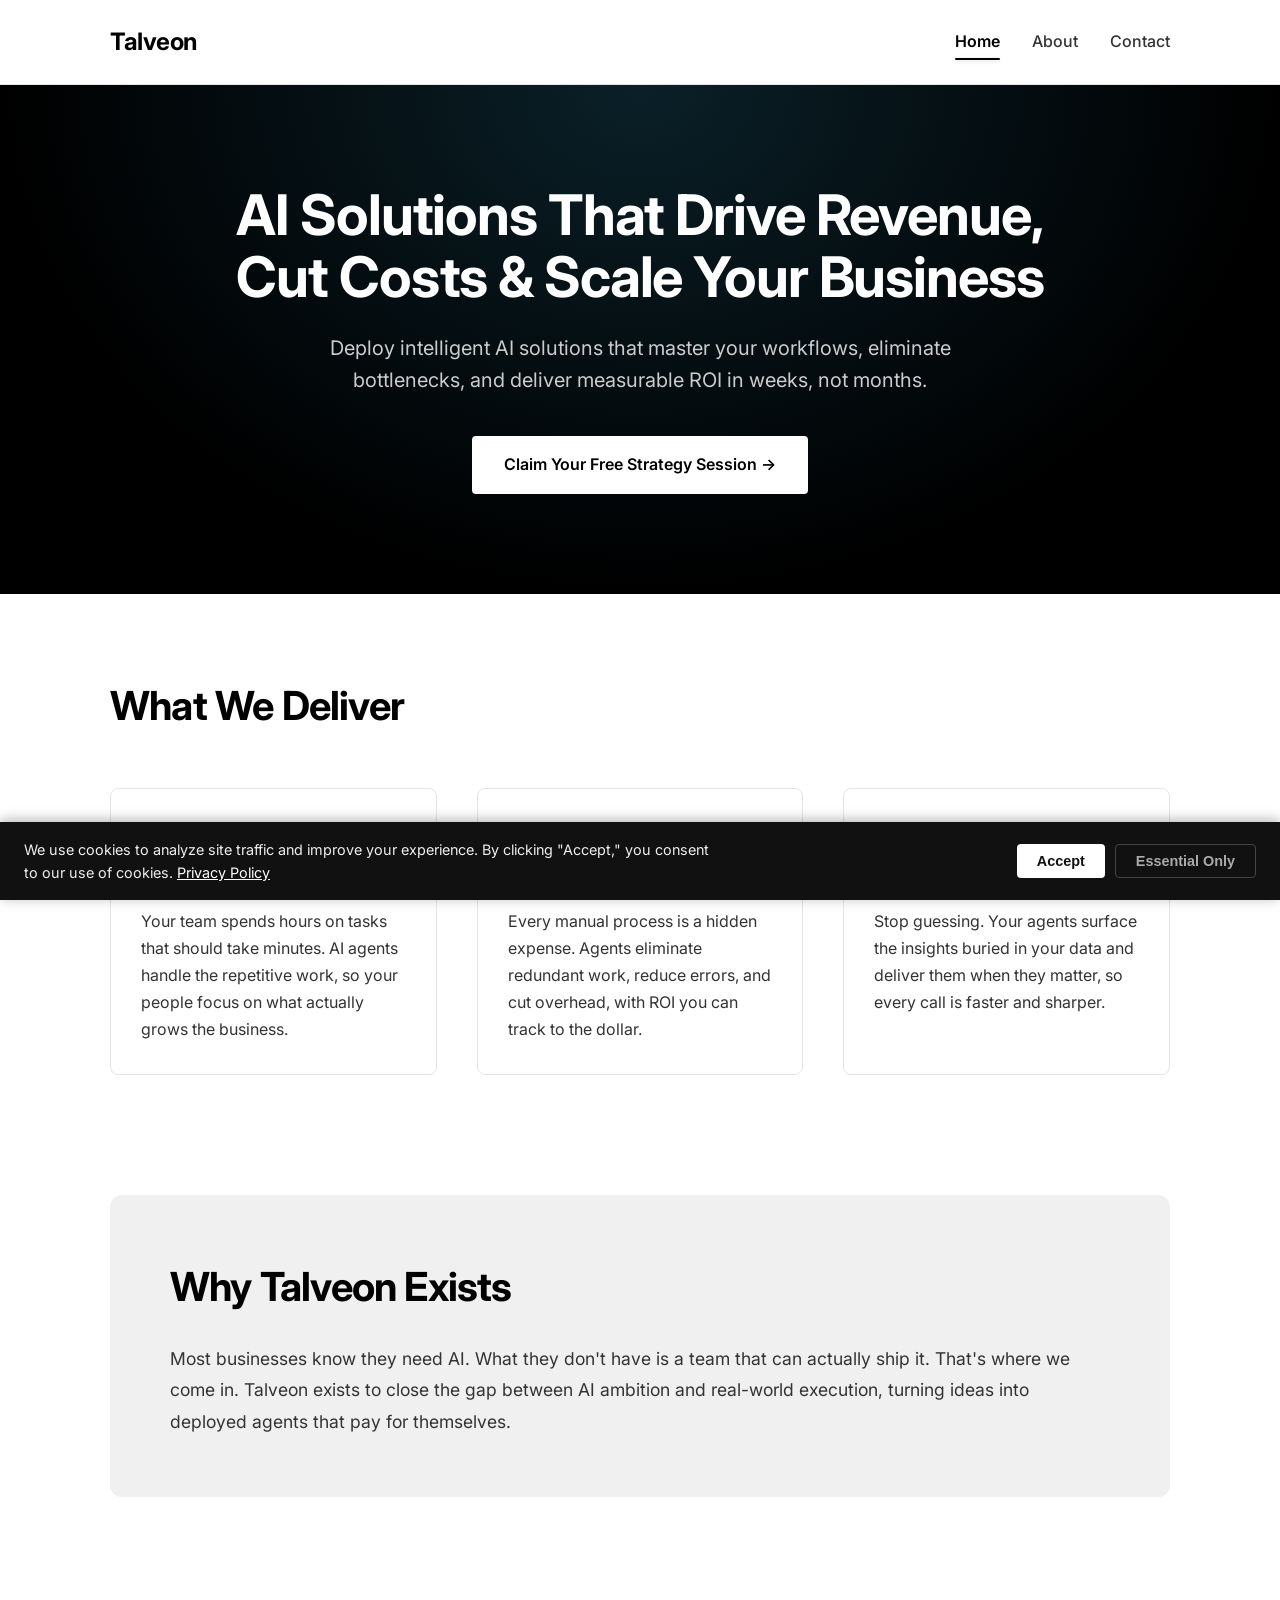
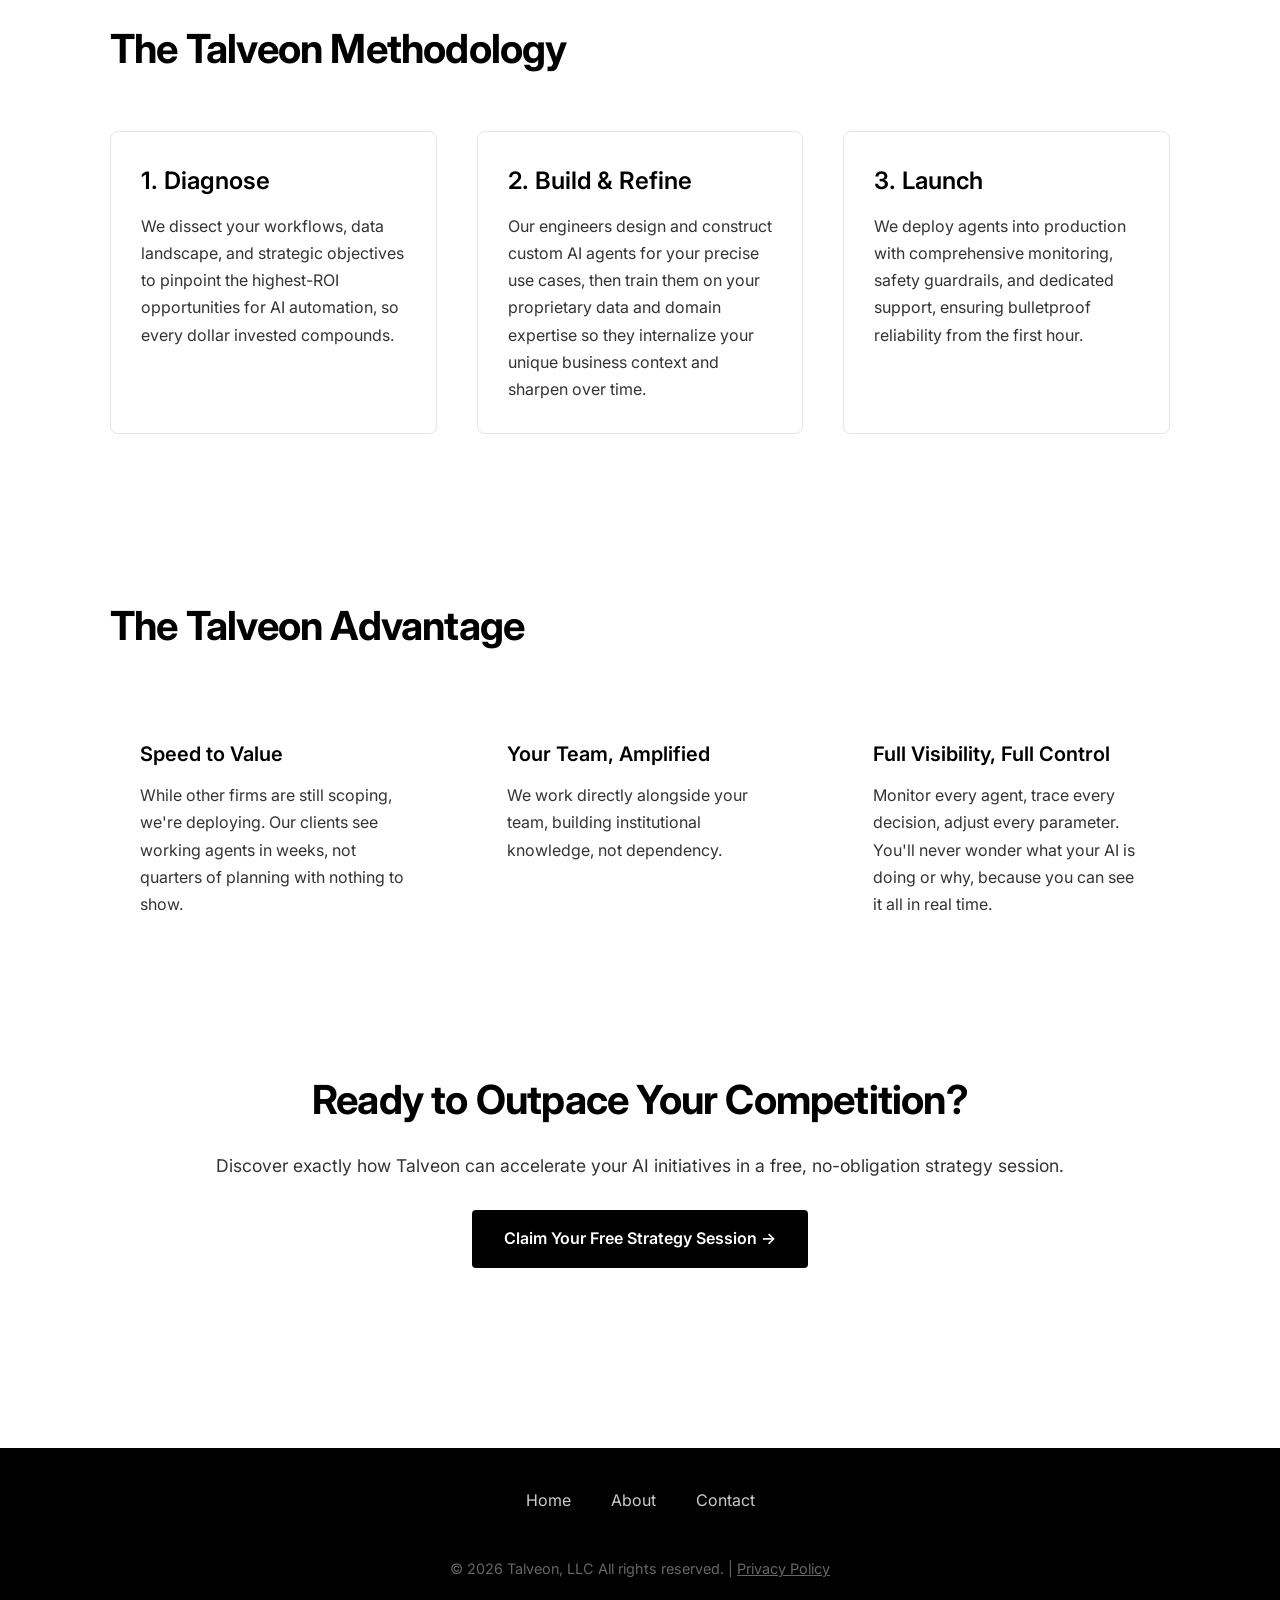
<file: index.html>
<!DOCTYPE html>
<html lang="en">
<head>
    <meta charset="UTF-8">
    <meta name="viewport" content="width=device-width, initial-scale=1.0">
    <meta name="theme-color" content="#000000">
    <meta name="color-scheme" content="light">
    <meta name="description" content="Talveon AI builds and deploys intelligent AI solutions that automate your workflows, reduce costs, and help your business grow faster.">
    <title>AI Solutions for Your Business | Talveon AI</title>

    <!-- Canonical -->
    <link rel="canonical" href="https://talveon.com/">

    <!-- Favicon -->
    <link rel="icon" href="data:image/svg+xml,<svg xmlns='http://www.w3.org/2000/svg' viewBox='0 0 32 32'><rect width='32' height='32' rx='4' fill='%23000'/><text x='50%25' y='72%25' text-anchor='middle' font-family='Inter,sans-serif' font-size='22' font-weight='700' fill='%23fff'>T</text></svg>">

    <!-- Open Graph -->
    <meta property="og:title" content="AI Solutions for Your Business | Talveon AI">
    <meta property="og:description" content="Talveon AI builds and deploys intelligent AI solutions that automate your workflows, reduce costs, and help your business grow faster.">
    <meta property="og:type" content="website">
    <meta property="og:url" content="https://talveon.com/">
    <meta property="og:image" content="https://talveon.com/og-image.png">
    <meta property="og:site_name" content="Talveon AI">

    <!-- Twitter Card -->
    <meta name="twitter:card" content="summary_large_image">
    <meta name="twitter:title" content="AI Solutions for Your Business | Talveon AI">
    <meta name="twitter:description" content="Talveon AI builds and deploys intelligent AI solutions that automate your workflows, reduce costs, and help your business grow faster.">
    <meta name="twitter:image" content="https://talveon.com/og-image.png">

    <!-- Fonts (non-blocking) -->
    <link rel="preconnect" href="https://fonts.googleapis.com">
    <link rel="preconnect" href="https://fonts.gstatic.com" crossorigin>
    <link href="https://fonts.googleapis.com/css2?family=Inter:wght@400;500;600;700&display=block" rel="stylesheet">

    <link rel="stylesheet" href="styles.css">

    <!-- Schema.org JSON-LD -->
    <script type="application/ld+json">
    {
        "@context": "https://schema.org",
        "@type": "Organization",
        "name": "Talveon AI",
        "url": "https://talveon.com",
        "logo": "https://talveon.com/og-image.png",
        "description": "Talveon AI builds and deploys intelligent AI agents for small and medium-sized businesses.",
        "contactPoint": {
            "@type": "ContactPoint",
            "email": "info@talveon.com",
            "contactType": "customer service"
        },
        "sameAs": [
            "https://linkedin.com/company/talveon",
            "https://x.com/talveon"
        ]
    }
    </script>
    <script type="application/ld+json">
    {
        "@context": "https://schema.org",
        "@type": "WebSite",
        "name": "Talveon AI",
        "url": "https://talveon.com",
        "description": "Talveon AI builds and deploys intelligent AI solutions that automate your workflows, reduce costs, and help your business grow faster.",
        "publisher": {
            "@type": "Organization",
            "name": "Talveon AI",
            "url": "https://talveon.com"
        }
    }
    </script>
    <script type="application/ld+json">
    {
        "@context": "https://schema.org",
        "@type": "WebPage",
        "name": "AI Solutions for Your Business | Talveon AI",
        "description": "Talveon AI builds and deploys intelligent AI solutions that automate your workflows, reduce costs, and help your business grow faster.",
        "url": "https://talveon.com/",
        "isPartOf": {
            "@type": "WebSite",
            "name": "Talveon AI",
            "url": "https://talveon.com"
        },
        "about": {
            "@type": "Organization",
            "name": "Talveon AI"
        }
    }
    </script>
    <script type="application/ld+json">
    {
        "@context": "https://schema.org",
        "@type": "Service",
        "serviceType": "AI Automation & Agent Development",
        "provider": {
            "@type": "Organization",
            "name": "Talveon AI",
            "url": "https://talveon.com"
        },
        "name": "Custom AI Solutions",
        "description": "Deploy intelligent AI solutions that master your workflows, eliminate bottlenecks, and deliver measurable ROI in weeks.",
        "areaServed": "US",
        "hasOfferCatalog": {
            "@type": "OfferCatalog",
            "name": "AI Services",
            "itemListElement": [
                {
                    "@type": "Offer",
                    "itemOffered": {
                        "@type": "Service",
                        "name": "Custom AI Agent Development"
                    }
                },
                {
                    "@type": "Offer",
                    "itemOffered": {
                        "@type": "Service",
                        "name": "AI Strategy & Consulting"
                    }
                },
                {
                    "@type": "Offer",
                    "itemOffered": {
                        "@type": "Service",
                        "name": "AI Workflow Automation"
                    }
                }
            ]
        }
    }
    </script>

    <!-- Google Analytics -->
    <script async src="https://www.googletagmanager.com/gtag/js?id=G-KY8V36QDVS"></script>
    <script>
        window.dataLayer = window.dataLayer || [];
        function gtag(){dataLayer.push(arguments);}
        gtag('js', new Date());
        gtag('config', 'G-KY8V36QDVS');
    </script>
</head>
<body>
    <!-- Navigation -->
    <nav class="navbar">
        <div class="container">
            <div class="nav-wrapper">
                <a class="logo" href="/">Talveon</a>
                <button class="hamburger" id="hamburger" aria-label="Toggle menu" aria-expanded="false">
                    <span></span>
                    <span></span>
                    <span></span>
                </button>
                <ul class="nav-menu" id="nav-menu">
                    <li><a class="active" href="/">Home</a></li>
                    <li><a href="/about">About</a></li>
                    <li><a href="/contact">Contact</a></li>
                </ul>
            </div>
        </div>
    </nav>

    <!-- Hero Section -->
    <header class="hero" id="hero">
        <div class="container" style="position: relative; z-index: 1;">
            <h1 class="hero-title">AI Solutions That Drive Revenue,<br>Cut Costs &amp; Scale Your Business</h1>
            <p class="hero-subtitle">Deploy intelligent AI solutions that master your workflows, eliminate bottlenecks, and deliver measurable ROI in weeks, not months.</p>
            <a class="cta-button" href="https://calendly.com/jnester-talveon/new-meeting" target="_blank" rel="noopener noreferrer">Claim Your Free Strategy Session →</a>
        </div>
    </header>

    <!-- Main Content -->
    <main class="container">
        <!-- Solutions Section -->
        <section class="section">
            <h2>What We Deliver</h2>

            <div class="grid">
                <div class="card">
                    <h3>Operations That Run Themselves</h3>
                    <p>Your team spends hours on tasks that should take minutes. AI agents handle the repetitive work, so your people focus on what actually grows the business.</p>
                </div>
                <div class="card">
                    <h3>Costs That Shrink, Not Grow</h3>
                    <p>Every manual process is a hidden expense. Agents eliminate redundant work, reduce errors, and cut overhead, with ROI you can track to the dollar.</p>
                </div>
                <div class="card">
                    <h3>Decisions Backed by Real Data</h3>
                    <p>Stop guessing. Your agents surface the insights buried in your data and deliver them when they matter, so every call is faster and sharper.</p>
                </div>
            </div>
        </section>

        <!-- About Section -->
        <section class="about-section">
            <h2>Why Talveon Exists</h2>
            <p>Most businesses know they need AI. What they don't have is a team that can actually ship it. That's where we come in. Talveon exists to close the gap between AI ambition and real-world execution, turning ideas into deployed agents that pay for themselves.</p>
        </section>

        <!-- Methodology Section -->
        <section class="section">
            <h2>The Talveon Methodology</h2>
            <div class="grid">
                <div class="card">
                    <h3>1. Diagnose</h3>
                    <p>We dissect your workflows, data landscape, and strategic objectives to pinpoint the highest-ROI opportunities for AI automation, so every dollar invested compounds.</p>
                </div>
                <div class="card">
                    <h3>2. Build &amp; Refine</h3>
                    <p>Our engineers design and construct custom AI agents for your precise use cases, then train them on your proprietary data and domain expertise so they internalize your unique business context and sharpen over time.</p>
                </div>
                <div class="card">
                    <h3>3. Launch</h3>
                    <p>We deploy agents into production with comprehensive monitoring, safety guardrails, and dedicated support, ensuring bulletproof reliability from the first hour.</p>
                </div>
            </div>
        </section>

        <!-- Value Delivery Section -->
        <section class="section">
            <h2>The Talveon Advantage</h2>
            <div class="grid">
                <div class="value-card">
                    <h4>Speed to Value</h4>
                    <p>While other firms are still scoping, we're deploying. Our clients see working agents in weeks, not quarters of planning with nothing to show.</p>
                </div>
                <div class="value-card">
                    <h4>Your Team, Amplified</h4>
                    <p>We work directly alongside your team, building institutional knowledge, not dependency.</p>
                </div>
                <div class="value-card">
                    <h4>Full Visibility, Full Control</h4>
                    <p>Monitor every agent, trace every decision, adjust every parameter. You'll never wonder what your AI is doing or why, because you can see it all in real time.</p>
                </div>
            </div>
        </section>

        <!-- CTA -->
        <section class="section" style="text-align: center; padding-top: 40px;">
            <h2>Ready to Outpace Your Competition?</h2>
            <p style="color: var(--text-gray); font-size: 1.1rem; margin: 20px 0 30px;">Discover exactly how Talveon can accelerate your AI initiatives in a free, no-obligation strategy session.</p>
            <a class="cta-button" href="https://calendly.com/jnester-talveon/new-meeting" target="_blank" rel="noopener noreferrer">Claim Your Free Strategy Session →</a>
        </section>
    </main>

    <!-- Footer -->
    <footer class="footer">
        <div class="container">
            <div class="footer-nav">
                <a href="/" style="color:#ccc;">Home</a>
                <a href="/about" style="color:#ccc;">About</a>
                <a href="/contact" style="color:#ccc;">Contact</a>
            </div>
            <div class="footer-bottom">
                &copy; 2026 Talveon, LLC All rights reserved. | <a href="/privacy-policy" style="color:#666;">Privacy Policy</a>
            </div>
        </div>
    </footer>

    <script>
        // Hamburger menu toggle
        const hamburger = document.getElementById('hamburger');
        const navMenu = document.getElementById('nav-menu');

        hamburger.addEventListener('click', () => {
            const isOpen = hamburger.classList.toggle('open');
            navMenu.classList.toggle('open');
            hamburger.setAttribute('aria-expanded', isOpen);
        });

        // Mobile: tap dropdown toggle to open/close
        document.querySelectorAll('.dropdown-toggle').forEach(toggle => {
            toggle.addEventListener('click', (e) => {
                e.preventDefault();
                const dropdown = toggle.closest('.dropdown');
                const isOpen = dropdown.classList.toggle('open');
                // Close other dropdowns
                document.querySelectorAll('.dropdown').forEach(d => {
                    if (d !== dropdown) d.classList.remove('open');
                });
            });
        });
        // Close dropdown when clicking outside
        document.addEventListener('click', (e) => {
            if (!e.target.closest('.dropdown')) {
                document.querySelectorAll('.dropdown').forEach(d => d.classList.remove('open'));
            }
        });

        // Scroll animations
        const observer = new IntersectionObserver((entries) => {
            entries.forEach(entry => {
                if (entry.isIntersecting) {
                    entry.target.classList.add('visible');
                }
            });
        }, { threshold: 0.1 });

        document.querySelectorAll('.card, .value-card, .about-section').forEach(el => {
            el.classList.add('fade-in');
            observer.observe(el);
        });
    </script>
    <!-- Cookie Consent Banner -->
    <div id="cookie-banner" style="display:none;position:fixed;bottom:0;left:0;right:0;background:#111;color:#eee;padding:16px 24px;z-index:9999;align-items:center;justify-content:space-between;flex-wrap:wrap;gap:12px;font-size:0.9rem;box-shadow:0 -2px 12px rgba(0,0,0,0.3);">
        <p style="margin:0;max-width:700px;line-height:1.6;">We use cookies to analyze site traffic and improve your experience. By clicking "Accept," you consent to our use of cookies. <a href="/privacy-policy" style="color:#fff;text-decoration:underline;">Privacy Policy</a></p>
        <div style="display:flex;gap:10px;flex-shrink:0;">
            <button onclick="acceptCookies()" style="background:#fff;color:#111;border:none;padding:8px 20px;border-radius:4px;font-weight:600;cursor:pointer;font-size:0.9rem;">Accept</button>
            <button onclick="declineCookies()" style="background:transparent;color:#aaa;border:1px solid #444;padding:8px 20px;border-radius:4px;font-weight:600;cursor:pointer;font-size:0.9rem;">Essential Only</button>
        </div>
    </div>
    <script>
        function acceptCookies() {
            localStorage.setItem('cookie_consent', 'accepted');
            document.getElementById('cookie-banner').style.display = 'none';
        }
        function declineCookies() {
            localStorage.setItem('cookie_consent', 'declined');
            document.getElementById('cookie-banner').style.display = 'none';
        }
        (function() {
            var consent = localStorage.getItem('cookie_consent');
            if (!consent) {
                document.getElementById('cookie-banner').style.display = 'flex';
            }
        })();
    </script>
    <script>
    // Animated nav indicator
    (function() {
        var navMenu = document.getElementById('nav-menu');
        if (!navMenu || window.matchMedia('(max-width: 768px)').matches) return;

        var indicator = document.createElement('span');
        indicator.className = 'nav-indicator';
        navMenu.appendChild(indicator);

        var activeLink = navMenu.querySelector('a.active');
        var navLinks = navMenu.querySelectorAll('li > a:not(.dropdown-toggle)');

        function moveIndicator(el, animate) {
            if (!el) return;
            var menuRect = navMenu.getBoundingClientRect();
            var linkRect = el.getBoundingClientRect();
            if (animate === false) {
                indicator.style.transition = 'none';
                indicator.offsetHeight;
            }
            indicator.style.left = (linkRect.left - menuRect.left) + 'px';
            indicator.style.width = linkRect.width + 'px';
            indicator.style.opacity = '1';
            if (animate === false) {
                indicator.offsetHeight;
                indicator.style.transition = '';
            }
        }

        // Fade in on load
        if (activeLink) {
            moveIndicator(activeLink, false);
            indicator.style.opacity = '0';
            requestAnimationFrame(function() {
                requestAnimationFrame(function() {
                    indicator.style.transition = 'opacity 0.6s ease, left 0.55s cubic-bezier(0.22,0.61,0.36,1), width 0.55s cubic-bezier(0.22,0.61,0.36,1)';
                    indicator.style.opacity = '1';
                    setTimeout(function() {
                        indicator.style.transition = '';
                    }, 600);
                });
            });
        }

        // Hover: slide to hovered link (skip dropdown items)
        navLinks.forEach(function(link) {
            if (link.closest('.dropdown')) return;
            link.addEventListener('mouseenter', function() { moveIndicator(link, true); });
        });

        // Mouse leaves entire nav: return to active
        navMenu.addEventListener('mouseleave', function() {
            if (activeLink) {
                moveIndicator(activeLink, true);
            } else {
                indicator.style.opacity = '0';
            }
        });

        // Click: slide to clicked link, delay navigation
        navLinks.forEach(function(link) {
            if (link.getAttribute('target') === '_blank') return;
            if (link.classList.contains('dropdown-toggle')) return;
            if (link.closest('.dropdown')) return;
            var href = link.getAttribute('href');
            if (!href || href === '#') return;

            link.addEventListener('click', function() {
                moveIndicator(link, true);
            });
        });



        // Recalculate after fonts load (prevents misalignment)
        if (document.fonts && document.fonts.ready) {
            document.fonts.ready.then(function() {
                if (activeLink) moveIndicator(activeLink, false);
            });
        }
        window.addEventListener('load', function() {
            if (activeLink) moveIndicator(activeLink, false);
        });

        // Handle resize: recalculate position
        window.addEventListener('resize', function() {
            if (window.innerWidth <= 768) {
                indicator.style.display = 'none';
            } else {
                indicator.style.display = '';
                if (activeLink) moveIndicator(activeLink, false);
            }
        });
    })();
    </script>
</body>
</html>
</file>
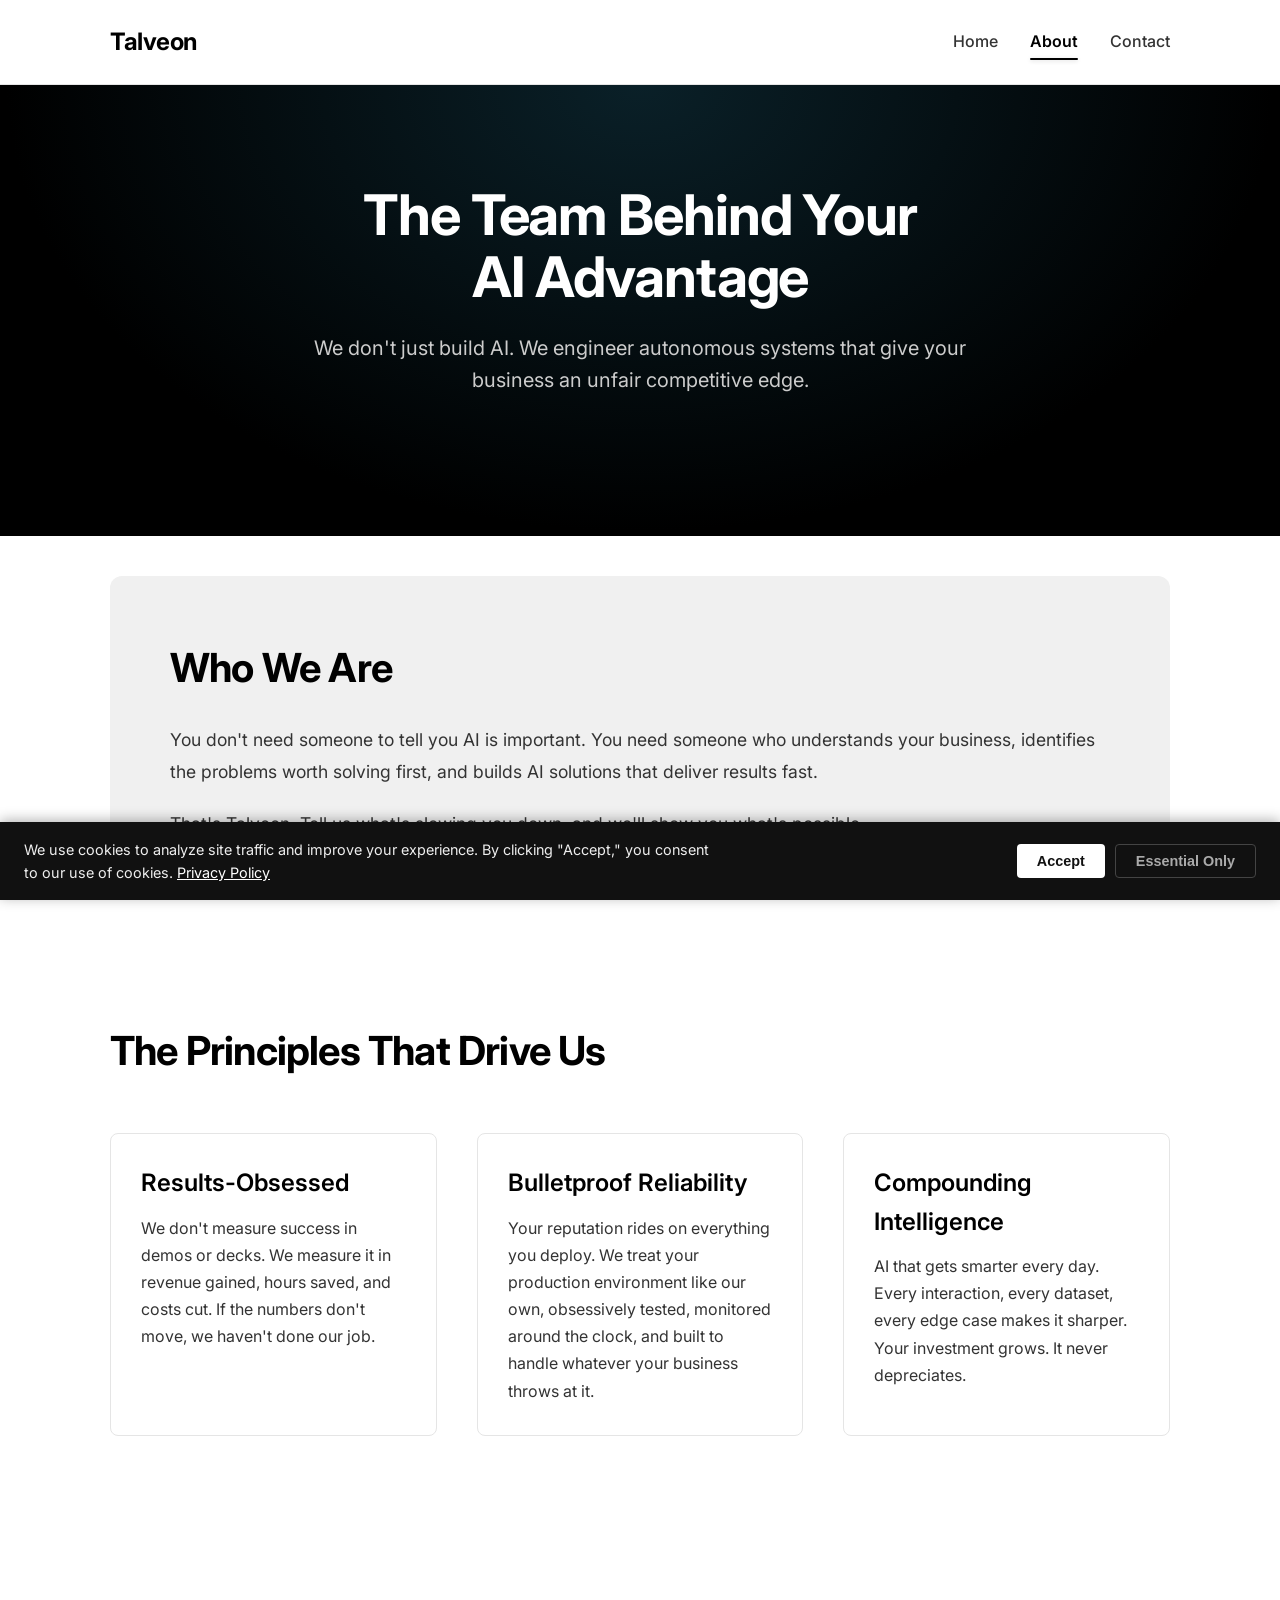
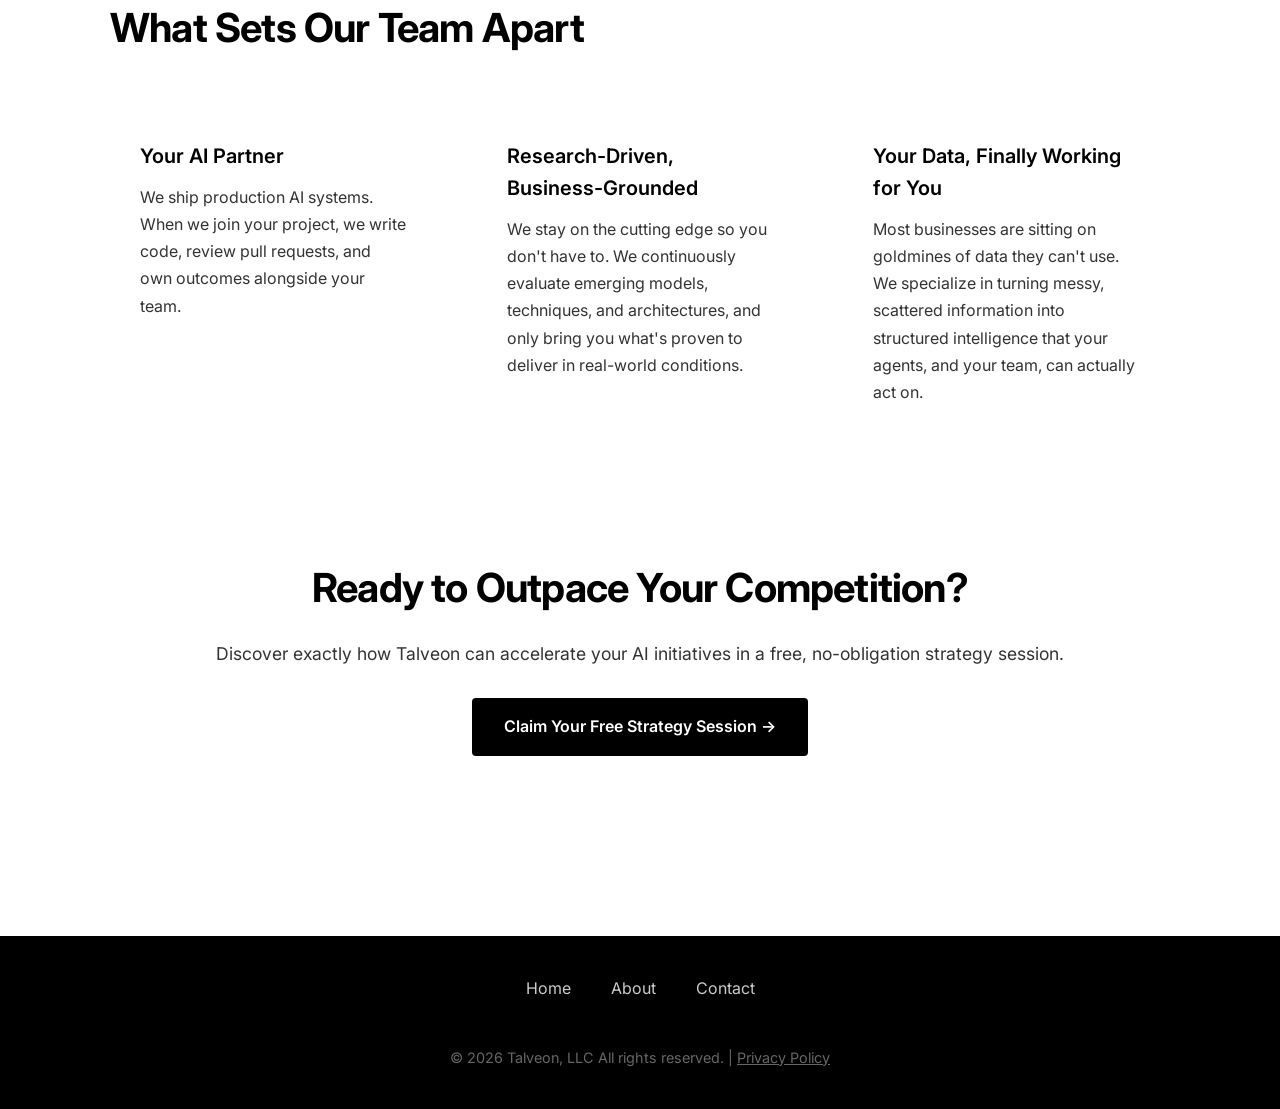
<file: about.html>
<!DOCTYPE html>
<html lang="en">
<head>
    <meta charset="UTF-8">
    <meta name="viewport" content="width=device-width, initial-scale=1.0">
    <meta name="theme-color" content="#000000">
    <meta name="color-scheme" content="light">
    <meta name="description" content="Meet the Talveon AI team. We build and deploy custom AI agents that automate workflows, cut costs, and scale operations for growing businesses.">
    <title>About Talveon AI | Custom AI Solutions Team</title>

    <!-- Canonical -->
    <link rel="canonical" href="https://talveon.com/about">

    <!-- Favicon -->
    <link rel="icon" href="data:image/svg+xml,<svg xmlns='http://www.w3.org/2000/svg' viewBox='0 0 32 32'><rect width='32' height='32' rx='4' fill='%23000'/><text x='50%25' y='72%25' text-anchor='middle' font-family='Inter,sans-serif' font-size='22' font-weight='700' fill='%23fff'>T</text></svg>">

    <!-- Open Graph -->
    <meta property="og:title" content="About Talveon AI | Custom AI Solutions Team">
    <meta property="og:description" content="Meet the Talveon AI team. We build and deploy custom AI agents that automate workflows, cut costs, and scale operations for growing businesses.">
    <meta property="og:type" content="website">
    <meta property="og:url" content="https://talveon.com/about">
    <meta property="og:image" content="https://talveon.com/og-image.png">
    <meta property="og:site_name" content="Talveon AI">

    <!-- Twitter Card -->
    <meta name="twitter:card" content="summary_large_image">
    <meta name="twitter:title" content="About Talveon AI | Custom AI Solutions Team">
    <meta name="twitter:description" content="Meet the Talveon AI team. We build and deploy custom AI agents that automate workflows, cut costs, and scale operations for growing businesses.">
    <meta name="twitter:image" content="https://talveon.com/og-image.png">

    <!-- Fonts (non-blocking) -->
    <link rel="preconnect" href="https://fonts.googleapis.com">
    <link rel="preconnect" href="https://fonts.gstatic.com" crossorigin>
    <link href="https://fonts.googleapis.com/css2?family=Inter:wght@400;500;600;700&display=block" rel="stylesheet">

    <link rel="stylesheet" href="styles.css">

    <!-- Schema.org JSON-LD -->
    <script type="application/ld+json">
    {
        "@context": "https://schema.org",
        "@type": "AboutPage",
        "name": "About Talveon AI | Custom AI Solutions Team",
        "description": "Meet the Talveon AI team. We build and deploy custom AI agents that automate workflows, cut costs, and scale operations for growing businesses.",
        "url": "https://talveon.com/about",
        "isPartOf": {
            "@type": "WebSite",
            "name": "Talveon AI",
            "url": "https://talveon.com"
        },
        "about": {
            "@type": "Organization",
            "name": "Talveon AI",
            "url": "https://talveon.com"
        }
    }
    </script>

    <!-- Google Analytics -->
    <script async src="https://www.googletagmanager.com/gtag/js?id=G-KY8V36QDVS"></script>
    <script>
        window.dataLayer = window.dataLayer || [];
        function gtag(){dataLayer.push(arguments);}
        gtag('js', new Date());
        gtag('config', 'G-KY8V36QDVS');
    </script>
</head>
<body>
    <!-- Navigation -->
    <nav class="navbar">
        <div class="container">
            <div class="nav-wrapper">
                <a class="logo" href="/">Talveon</a>
                <button class="hamburger" id="hamburger" aria-label="Toggle menu" aria-expanded="false">
                    <span></span>
                    <span></span>
                    <span></span>
                </button>
                <ul class="nav-menu" id="nav-menu">
                    <li><a href="/">Home</a></li>
                    <li><a class="active" href="/about">About</a></li>
                    <li><a href="/contact">Contact</a></li>
                </ul>
            </div>
        </div>
    </nav>

    <!-- Hero Section -->
    <header class="hero hero-about" id="hero">
        <div class="hero-glow" id="hero-glow"></div>
        <div class="container" style="position: relative; z-index: 1;">
            <h1 class="hero-title">The Team Behind Your<br>AI Advantage</h1>
            <p class="hero-subtitle">We don't just build AI. We engineer autonomous systems that give your business an unfair competitive edge.</p>
        </div>
    </header>

    <!-- Main Content -->
    <main class="container">
        <!-- Mission Section -->
        <section class="about-section">
            <h2>Who We Are</h2>
            <p>You don't need someone to tell you AI is important. You need someone who understands your business, identifies the problems worth solving first, and builds AI solutions that deliver results fast.</p>
            <p>That's Talveon. Tell us what's slowing you down, and we'll show you what's possible.</p>
        </section>

        <!-- Core Values -->
        <section class="section">
            <h2>The Principles That Drive Us</h2>
            <div class="grid">
                <div class="card">
                    <h3>Results-Obsessed</h3>
                    <p>We don't measure success in demos or decks. We measure it in revenue gained, hours saved, and costs cut. If the numbers don't move, we haven't done our job.</p>
                </div>
                <div class="card">
                    <h3>Bulletproof Reliability</h3>
                    <p>Your reputation rides on everything you deploy. We treat your production environment like our own, obsessively tested, monitored around the clock, and built to handle whatever your business throws at it.</p>
                </div>
                <div class="card">
                    <h3>Compounding Intelligence</h3>
                    <p>AI that gets smarter every day. Every interaction, every dataset, every edge case makes it sharper. Your investment grows. It never depreciates.</p>
                </div>
            </div>
        </section>

        <!-- Expertise Section -->
        <section class="section">
            <h2>What Sets Our Team Apart</h2>
            <div class="grid">
                <div class="value-card">
                    <h4>Your AI Partner</h4>
                    <p>We ship production AI systems. When we join your project, we write code, review pull requests, and own outcomes alongside your team.</p>
                </div>
                <div class="value-card">
                    <h4>Research-Driven, Business-Grounded</h4>
                    <p>We stay on the cutting edge so you don't have to. We continuously evaluate emerging models, techniques, and architectures, and only bring you what's proven to deliver in real-world conditions.</p>
                </div>
                <div class="value-card">
                    <h4>Your Data, Finally Working for You</h4>
                    <p>Most businesses are sitting on goldmines of data they can't use. We specialize in turning messy, scattered information into structured intelligence that your agents, and your team, can actually act on.</p>
                </div>
            </div>
        </section>

        <!-- CTA -->
        <section class="section" style="text-align: center; padding-top: 40px;">
            <h2>Ready to Outpace Your Competition?</h2>
            <p style="color: var(--text-gray); font-size: 1.1rem; margin: 20px 0 30px;">Discover exactly how Talveon can accelerate your AI initiatives in a free, no-obligation strategy session.</p>
            <a class="cta-button" href="https://calendly.com/jnester-talveon/new-meeting" target="_blank" rel="noopener noreferrer">Claim Your Free Strategy Session →</a>
        </section>
    </main>

    <!-- Footer -->
    <footer class="footer">
        <div class="container">
            <div class="footer-nav">
                <a href="/" style="color:#ccc;">Home</a>
                <a href="/about" style="color:#ccc;">About</a>
                <a href="/contact" style="color:#ccc;">Contact</a>
            </div>
            <div class="footer-bottom">
                &copy; 2026 Talveon, LLC All rights reserved. | <a href="/privacy-policy" style="color:#666;">Privacy Policy</a>
            </div>
        </div>
    </footer>

    <script>
        const hamburger = document.getElementById('hamburger');
        const navMenu = document.getElementById('nav-menu');

        hamburger.addEventListener('click', () => {
            const isOpen = hamburger.classList.toggle('open');
            navMenu.classList.toggle('open');
            hamburger.setAttribute('aria-expanded', isOpen);
        });

        document.querySelectorAll('.dropdown-toggle').forEach(toggle => {
            toggle.addEventListener('click', (e) => {
                e.preventDefault();
                const dropdown = toggle.closest('.dropdown');
                const isOpen = dropdown.classList.toggle('open');
                // Close other dropdowns
                document.querySelectorAll('.dropdown').forEach(d => {
                    if (d !== dropdown) d.classList.remove('open');
                });
            });
        });
        // Close dropdown when clicking outside
        document.addEventListener('click', (e) => {
            if (!e.target.closest('.dropdown')) {
                document.querySelectorAll('.dropdown').forEach(d => d.classList.remove('open'));
            }
        });

        const observer = new IntersectionObserver((entries) => {
            entries.forEach(entry => {
                if (entry.isIntersecting) entry.target.classList.add('visible');
            });
        }, { threshold: 0.1 });

        document.querySelectorAll('.card, .value-card, .about-section').forEach(el => {
            el.classList.add('fade-in');
            observer.observe(el);
        });
    </script>
    <!-- Cookie Consent Banner -->
    <div id="cookie-banner" style="display:none;position:fixed;bottom:0;left:0;right:0;background:#111;color:#eee;padding:16px 24px;z-index:9999;align-items:center;justify-content:space-between;flex-wrap:wrap;gap:12px;font-size:0.9rem;box-shadow:0 -2px 12px rgba(0,0,0,0.3);">
        <p style="margin:0;max-width:700px;line-height:1.6;">We use cookies to analyze site traffic and improve your experience. By clicking "Accept," you consent to our use of cookies. <a href="/privacy-policy" style="color:#fff;text-decoration:underline;">Privacy Policy</a></p>
        <div style="display:flex;gap:10px;flex-shrink:0;">
            <button onclick="acceptCookies()" style="background:#fff;color:#111;border:none;padding:8px 20px;border-radius:4px;font-weight:600;cursor:pointer;font-size:0.9rem;">Accept</button>
            <button onclick="declineCookies()" style="background:transparent;color:#aaa;border:1px solid #444;padding:8px 20px;border-radius:4px;font-weight:600;cursor:pointer;font-size:0.9rem;">Essential Only</button>
        </div>
    </div>
    <script>
        function acceptCookies() {
            localStorage.setItem('cookie_consent', 'accepted');
            document.getElementById('cookie-banner').style.display = 'none';
        }
        function declineCookies() {
            localStorage.setItem('cookie_consent', 'declined');
            document.getElementById('cookie-banner').style.display = 'none';
        }
        (function() {
            var consent = localStorage.getItem('cookie_consent');
            if (!consent) {
                document.getElementById('cookie-banner').style.display = 'flex';
            }
        })();
    </script>
    <script>
    // Animated nav indicator
    (function() {
        var navMenu = document.getElementById('nav-menu');
        if (!navMenu || window.matchMedia('(max-width: 768px)').matches) return;

        var indicator = document.createElement('span');
        indicator.className = 'nav-indicator';
        navMenu.appendChild(indicator);

        var activeLink = navMenu.querySelector('a.active');
        var navLinks = navMenu.querySelectorAll('li > a:not(.dropdown-toggle)');

        function moveIndicator(el, animate) {
            if (!el) return;
            var menuRect = navMenu.getBoundingClientRect();
            var linkRect = el.getBoundingClientRect();
            if (animate === false) {
                indicator.style.transition = 'none';
                indicator.offsetHeight;
            }
            indicator.style.left = (linkRect.left - menuRect.left) + 'px';
            indicator.style.width = linkRect.width + 'px';
            indicator.style.opacity = '1';
            if (animate === false) {
                indicator.offsetHeight;
                indicator.style.transition = '';
            }
        }

        // Fade in on load
        if (activeLink) {
            moveIndicator(activeLink, false);
            indicator.style.opacity = '0';
            requestAnimationFrame(function() {
                requestAnimationFrame(function() {
                    indicator.style.transition = 'opacity 0.6s ease, left 0.55s cubic-bezier(0.22,0.61,0.36,1), width 0.55s cubic-bezier(0.22,0.61,0.36,1)';
                    indicator.style.opacity = '1';
                    setTimeout(function() {
                        indicator.style.transition = '';
                    }, 600);
                });
            });
        }

        // Hover: slide to hovered link (skip dropdown items)
        navLinks.forEach(function(link) {
            if (link.closest('.dropdown')) return;
            link.addEventListener('mouseenter', function() { moveIndicator(link, true); });
        });

        // Mouse leaves entire nav: return to active
        navMenu.addEventListener('mouseleave', function() {
            if (activeLink) {
                moveIndicator(activeLink, true);
            } else {
                indicator.style.opacity = '0';
            }
        });

        // Click: slide to clicked link, delay navigation
        navLinks.forEach(function(link) {
            if (link.getAttribute('target') === '_blank') return;
            if (link.classList.contains('dropdown-toggle')) return;
            if (link.closest('.dropdown')) return;
            var href = link.getAttribute('href');
            if (!href || href === '#') return;

            link.addEventListener('click', function() {
                moveIndicator(link, true);
            });
        });

        // Recalculate after fonts load (prevents misalignment)
        if (document.fonts && document.fonts.ready) {
            document.fonts.ready.then(function() {
                if (activeLink) moveIndicator(activeLink, false);
            });
        }
        window.addEventListener('load', function() {
            if (activeLink) moveIndicator(activeLink, false);
        });

        // Handle resize: recalculate position
        window.addEventListener('resize', function() {
            if (window.innerWidth <= 768) {
                indicator.style.display = 'none';
            } else {
                indicator.style.display = '';
                if (activeLink) moveIndicator(activeLink, false);
            }
        });
    })();
    </script>
    <script>
    (function() {
        var hero = document.getElementById('hero');
        var glow = document.getElementById('hero-glow');
        if (hero && glow) {
            hero.addEventListener('mousemove', function(e) {
                var rect = hero.getBoundingClientRect();
                var x = e.clientX - rect.left;
                var y = e.clientY - rect.top;
                var cx = rect.width / 2;
                var cy = rect.height / 2;
                var dx = (x - cx) / cx;
                var dy = (y - cy) / cy;
                var dist = Math.sqrt(dx * dx + dy * dy);
                var scale = Math.max(0.82, 1 - dist * 0.25);
                glow.style.left = x + 'px';
                glow.style.top = y + 'px';
                glow.style.width = (700 * scale) + 'px';
                glow.style.height = (700 * scale) + 'px';
                glow.style.opacity = '1';
            });
            hero.addEventListener('mouseleave', function() {
                glow.style.opacity = '0';
            });
        }
    })();
    </script>
</body>
</html>
</file>
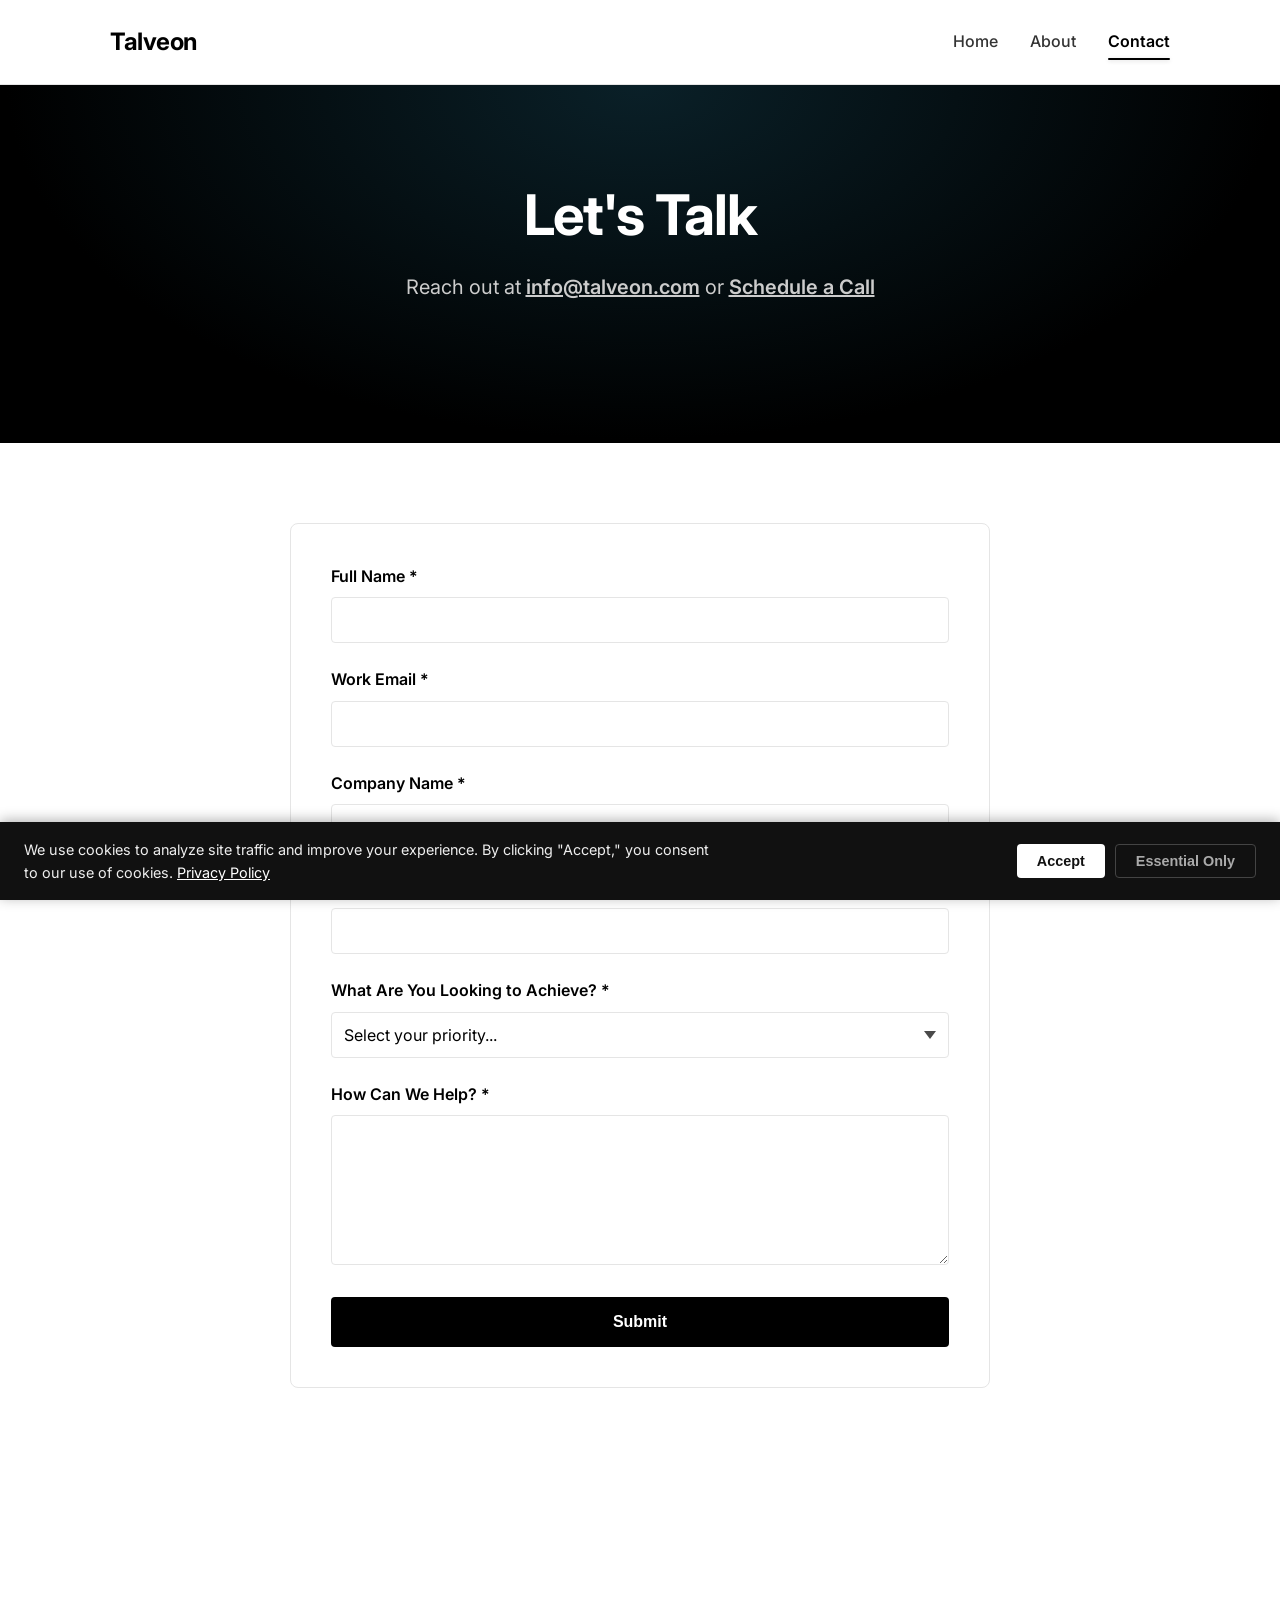
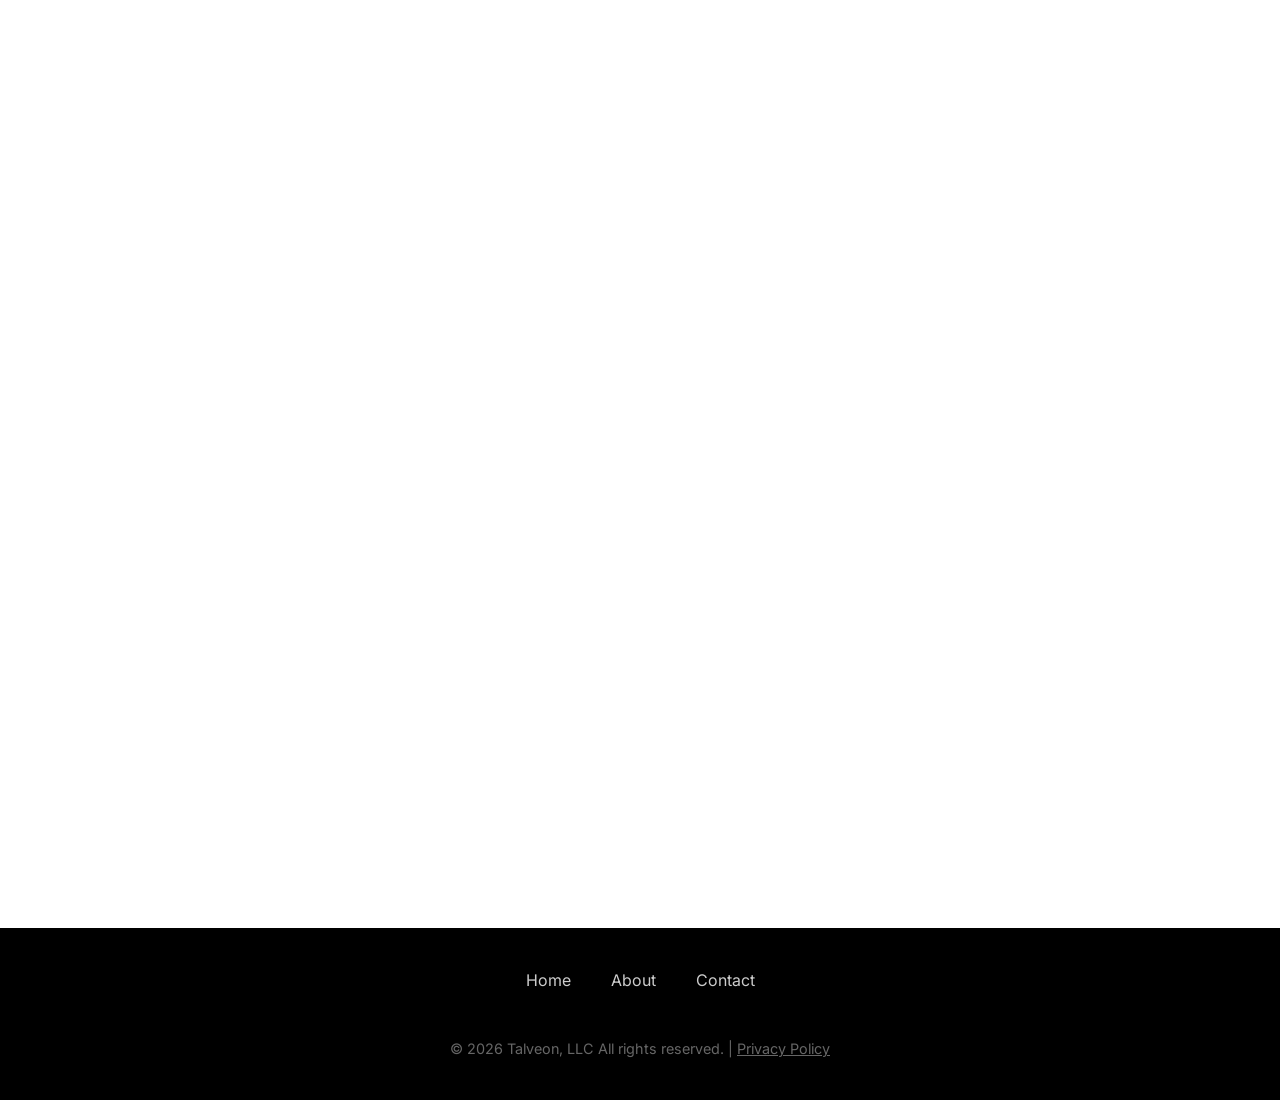
<file: contact.html>
<!DOCTYPE html>
<html lang="en">
<head>
    <meta charset="UTF-8">
    <meta name="viewport" content="width=device-width, initial-scale=1.0">
    <meta name="theme-color" content="#000000">
    <meta name="color-scheme" content="light">
    <meta name="description" content="Contact Talveon AI for a free strategy session. Learn how custom AI agents can automate workflows, reduce costs, and scale your business.">
    <title>Contact Talveon AI | Free AI Strategy Session</title>

    <!-- Canonical -->
    <link rel="canonical" href="https://talveon.com/contact">

    <!-- Favicon -->
    <link rel="icon" href="data:image/svg+xml,<svg xmlns='http://www.w3.org/2000/svg' viewBox='0 0 32 32'><rect width='32' height='32' rx='4' fill='%23000'/><text x='50%25' y='72%25' text-anchor='middle' font-family='Inter,sans-serif' font-size='22' font-weight='700' fill='%23fff'>T</text></svg>">

    <!-- Open Graph -->
    <meta property="og:title" content="Contact Talveon AI | Free AI Strategy Session">
    <meta property="og:description" content="Contact Talveon AI for a free strategy session. Learn how custom AI agents can automate workflows, reduce costs, and scale your business.">
    <meta property="og:type" content="website">
    <meta property="og:url" content="https://talveon.com/contact">
    <meta property="og:image" content="https://talveon.com/og-image.png">
    <meta property="og:site_name" content="Talveon AI">

    <!-- Twitter Card -->
    <meta name="twitter:card" content="summary_large_image">
    <meta name="twitter:title" content="Contact Talveon AI | Free AI Strategy Session">
    <meta name="twitter:description" content="Contact Talveon AI for a free strategy session. Learn how custom AI agents can automate workflows, reduce costs, and scale your business.">
    <meta name="twitter:image" content="https://talveon.com/og-image.png">

    <!-- Fonts (non-blocking) -->
    <link rel="preconnect" href="https://fonts.googleapis.com">
    <link rel="preconnect" href="https://fonts.gstatic.com" crossorigin>
    <link href="https://fonts.googleapis.com/css2?family=Inter:wght@400;500;600;700&display=block" rel="stylesheet">

    <link rel="stylesheet" href="styles.css">

    <!-- Schema.org JSON-LD -->
    <script type="application/ld+json">
    {
        "@context": "https://schema.org",
        "@type": "ContactPage",
        "name": "Contact Talveon AI | Free AI Strategy Session",
        "description": "Contact Talveon AI for a free strategy session. Learn how custom AI agents can automate workflows, reduce costs, and scale your business.",
        "url": "https://talveon.com/contact",
        "isPartOf": {
            "@type": "WebSite",
            "name": "Talveon AI",
            "url": "https://talveon.com"
        },
        "mainEntity": {
            "@type": "Organization",
            "name": "Talveon AI",
            "url": "https://talveon.com",
            "email": "info@talveon.com",
            "contactPoint": {
                "@type": "ContactPoint",
                "email": "info@talveon.com",
                "contactType": "customer service"
            }
        }
    }
    </script>

    <!-- Google Analytics -->
    <script async src="https://www.googletagmanager.com/gtag/js?id=G-KY8V36QDVS"></script>
    <script>
        window.dataLayer = window.dataLayer || [];
        function gtag(){dataLayer.push(arguments);}
        gtag('js', new Date());
        gtag('config', 'G-KY8V36QDVS');
    </script>
</head>
<body>
    <!-- Navigation -->
    <nav class="navbar">
        <div class="container">
            <div class="nav-wrapper">
                <a class="logo" href="/">Talveon</a>
                <button class="hamburger" id="hamburger" aria-label="Toggle menu" aria-expanded="false">
                    <span></span>
                    <span></span>
                    <span></span>
                </button>
                <ul class="nav-menu" id="nav-menu">
                    <li><a href="/">Home</a></li>
                    <li><a href="/about">About</a></li>
                    <li><a class="active" href="/contact">Contact</a></li>
                </ul>
            </div>
        </div>
    </nav>

    <!-- Hero Section -->
    <header class="hero hero-contact" id="hero">
        <div class="hero-glow" id="hero-glow"></div>
        <div class="container" style="position: relative; z-index: 1;">
            <h1 class="hero-title">Let's Talk</h1>
            <p class="hero-subtitle">Reach out at <a href="mailto:info@talveon.com" style="color: inherit; font-weight: 600;">info@talveon.com</a> or <a href="#calendly" style="color: inherit; font-weight: 600;">Schedule a Call</a></p>
        </div>
    </header>

    <!-- Main Content -->
    <main class="container">
        <section class="section">
            <div style="max-width: 700px; margin: 0 auto;">
                <!-- Contact Form -->
                <form action='/thank-you' method='POST' name='contact' data-netlify='true' netlify-honeypot='bot-field' style='background-color: var(--white); padding: 40px; border-radius: 8px; border: 1px solid var(--border-color);'>
                    <!-- Hidden fields for Netlify -->
                    <input type="hidden" name="form-name" value="contact">
                    <p style="display: none;">
                        <label>Don't fill this out if you're human: <input name="bot-field"></label>
                    </p>

                    <div class="form-group">
                        <label for="name">Full Name *</label>
                        <input type="text" id="name" name="name" required>
                    </div>

                    <div class="form-group">
                        <label for="email">Work Email *</label>
                        <input type="email" id="email" name="email" required>
                    </div>

                    <div class="form-group">
                        <label for="company">Company Name *</label>
                        <input type="text" id="company" name="company" required>
                    </div>

                    <div class="form-group">
                        <label for="role">Your Role</label>
                        <input type="text" id="role" name="role">
                    </div>

                    <div class="form-group">
                        <label for="interest">What Are You Looking to Achieve? *</label>
                        <select id="interest" name="interest" required>
                            <option value="">Select your priority...</option>
                            <option value="custom-agents">Custom AI Agent Development</option>
                            <option value="consulting">AI Strategy &amp; Consulting</option>
                            <option value="voice-ai">AI Voice Agents</option>
                            <option value="partnership">Partnership Opportunity</option>
                            <option value="other">Something Else</option>
                        </select>
                    </div>

                    <div class="form-group">
                        <label for="message">How Can We Help? *</label>
                        <textarea id="message" name="message" required></textarea>
                    </div>

                    <button type="submit" class="cta-button" style="width: 100%; cursor: pointer; border: none; font-size: 1rem;">Submit</button>
                </form>

                <!-- Calendly inline widget -->
                <div id="calendly" style="margin-top: 60px;">
                    <div class="calendly-inline-widget" data-url="https://calendly.com/jnester-talveon/new-meeting?hide_landing_page_details=1&hide_gdpr_banner=1" style="min-width:0;width:100%;height:900px;border-radius:8px;overflow:hidden;"></div>
                    <script type="text/javascript" src="https://assets.calendly.com/assets/external/widget.js" async></script>
                </div>
            </div>
        </section>
    </main>

    <!-- Footer -->
    <footer class="footer">
        <div class="container">
            <div class="footer-nav">
                <a href="/" style="color:#ccc;">Home</a>
                <a href="/about" style="color:#ccc;">About</a>
                <a href="/contact" style="color:#ccc;">Contact</a>
            </div>
            <div class="footer-bottom">
                &copy; 2026 Talveon, LLC All rights reserved. | <a href="/privacy-policy" style="color:#666;">Privacy Policy</a>
            </div>
        </div>
    </footer>

    <script>
        const hamburger = document.getElementById('hamburger');
        const navMenu = document.getElementById('nav-menu');

        hamburger.addEventListener('click', () => {
            const isOpen = hamburger.classList.toggle('open');
            navMenu.classList.toggle('open');
            hamburger.setAttribute('aria-expanded', isOpen);
        });

        document.querySelectorAll('.dropdown-toggle').forEach(toggle => {
            toggle.addEventListener('click', (e) => {
                e.preventDefault();
                const dropdown = toggle.closest('.dropdown');
                const isOpen = dropdown.classList.toggle('open');
                // Close other dropdowns
                document.querySelectorAll('.dropdown').forEach(d => {
                    if (d !== dropdown) d.classList.remove('open');
                });
            });
        });
        // Close dropdown when clicking outside
        document.addEventListener('click', (e) => {
            if (!e.target.closest('.dropdown')) {
                document.querySelectorAll('.dropdown').forEach(d => d.classList.remove('open'));
            }
        });
    </script>
    <!-- Cookie Consent Banner -->
    <div id="cookie-banner" style="display:none;position:fixed;bottom:0;left:0;right:0;background:#111;color:#eee;padding:16px 24px;z-index:9999;align-items:center;justify-content:space-between;flex-wrap:wrap;gap:12px;font-size:0.9rem;box-shadow:0 -2px 12px rgba(0,0,0,0.3);">
        <p style="margin:0;max-width:700px;line-height:1.6;">We use cookies to analyze site traffic and improve your experience. By clicking "Accept," you consent to our use of cookies. <a href="/privacy-policy" style="color:#fff;text-decoration:underline;">Privacy Policy</a></p>
        <div style="display:flex;gap:10px;flex-shrink:0;">
            <button onclick="acceptCookies()" style="background:#fff;color:#111;border:none;padding:8px 20px;border-radius:4px;font-weight:600;cursor:pointer;font-size:0.9rem;">Accept</button>
            <button onclick="declineCookies()" style="background:transparent;color:#aaa;border:1px solid #444;padding:8px 20px;border-radius:4px;font-weight:600;cursor:pointer;font-size:0.9rem;">Essential Only</button>
        </div>
    </div>
    <script>
        function acceptCookies() {
            localStorage.setItem('cookie_consent', 'accepted');
            document.getElementById('cookie-banner').style.display = 'none';
        }
        function declineCookies() {
            localStorage.setItem('cookie_consent', 'declined');
            document.getElementById('cookie-banner').style.display = 'none';
        }
        (function() {
            var consent = localStorage.getItem('cookie_consent');
            if (!consent) {
                document.getElementById('cookie-banner').style.display = 'flex';
            }
        })();
    </script>
    <script>
    // Animated nav indicator
    (function() {
        var navMenu = document.getElementById('nav-menu');
        if (!navMenu || window.matchMedia('(max-width: 768px)').matches) return;

        var indicator = document.createElement('span');
        indicator.className = 'nav-indicator';
        navMenu.appendChild(indicator);

        var activeLink = navMenu.querySelector('a.active');
        var navLinks = navMenu.querySelectorAll('li > a:not(.dropdown-toggle)');

        function moveIndicator(el, animate) {
            if (!el) return;
            var menuRect = navMenu.getBoundingClientRect();
            var linkRect = el.getBoundingClientRect();
            if (animate === false) {
                indicator.style.transition = 'none';
                indicator.offsetHeight;
            }
            indicator.style.left = (linkRect.left - menuRect.left) + 'px';
            indicator.style.width = linkRect.width + 'px';
            indicator.style.opacity = '1';
            if (animate === false) {
                indicator.offsetHeight;
                indicator.style.transition = '';
            }
        }

        // Fade in on load
        if (activeLink) {
            moveIndicator(activeLink, false);
            indicator.style.opacity = '0';
            requestAnimationFrame(function() {
                requestAnimationFrame(function() {
                    indicator.style.transition = 'opacity 0.6s ease, left 0.55s cubic-bezier(0.22,0.61,0.36,1), width 0.55s cubic-bezier(0.22,0.61,0.36,1)';
                    indicator.style.opacity = '1';
                    setTimeout(function() {
                        indicator.style.transition = '';
                    }, 600);
                });
            });
        }

        // Hover: slide to hovered link (skip dropdown items)
        navLinks.forEach(function(link) {
            if (link.closest('.dropdown')) return;
            link.addEventListener('mouseenter', function() { moveIndicator(link, true); });
        });

        // Mouse leaves entire nav: return to active
        navMenu.addEventListener('mouseleave', function() {
            if (activeLink) {
                moveIndicator(activeLink, true);
            } else {
                indicator.style.opacity = '0';
            }
        });

        // Click: slide to clicked link, delay navigation
        navLinks.forEach(function(link) {
            if (link.getAttribute('target') === '_blank') return;
            if (link.classList.contains('dropdown-toggle')) return;
            if (link.closest('.dropdown')) return;
            var href = link.getAttribute('href');
            if (!href || href === '#') return;

            link.addEventListener('click', function() {
                moveIndicator(link, true);
            });
        });

        // Recalculate after fonts load (prevents misalignment)
        if (document.fonts && document.fonts.ready) {
            document.fonts.ready.then(function() {
                if (activeLink) moveIndicator(activeLink, false);
            });
        }
        window.addEventListener('load', function() {
            if (activeLink) moveIndicator(activeLink, false);
        });

        // Handle resize: recalculate position
        window.addEventListener('resize', function() {
            if (window.innerWidth <= 768) {
                indicator.style.display = 'none';
            } else {
                indicator.style.display = '';
                if (activeLink) moveIndicator(activeLink, false);
            }
        });
    })();
    </script>
    <script>
    (function() {
        var hero = document.getElementById('hero');
        var glow = document.getElementById('hero-glow');
        if (hero && glow) {
            hero.addEventListener('mousemove', function(e) {
                var rect = hero.getBoundingClientRect();
                var x = e.clientX - rect.left;
                var y = e.clientY - rect.top;
                var cx = rect.width / 2;
                var cy = rect.height / 2;
                var dx = (x - cx) / cx;
                var dy = (y - cy) / cy;
                var dist = Math.sqrt(dx * dx + dy * dy);
                var scale = Math.max(0.82, 1 - dist * 0.25);
                glow.style.left = x + 'px';
                glow.style.top = y + 'px';
                glow.style.width = (700 * scale) + 'px';
                glow.style.height = (700 * scale) + 'px';
                glow.style.opacity = '1';
            });
            hero.addEventListener('mouseleave', function() {
                glow.style.opacity = '0';
            });
        }
    })();
    </script>
</body>
</html>
</file>
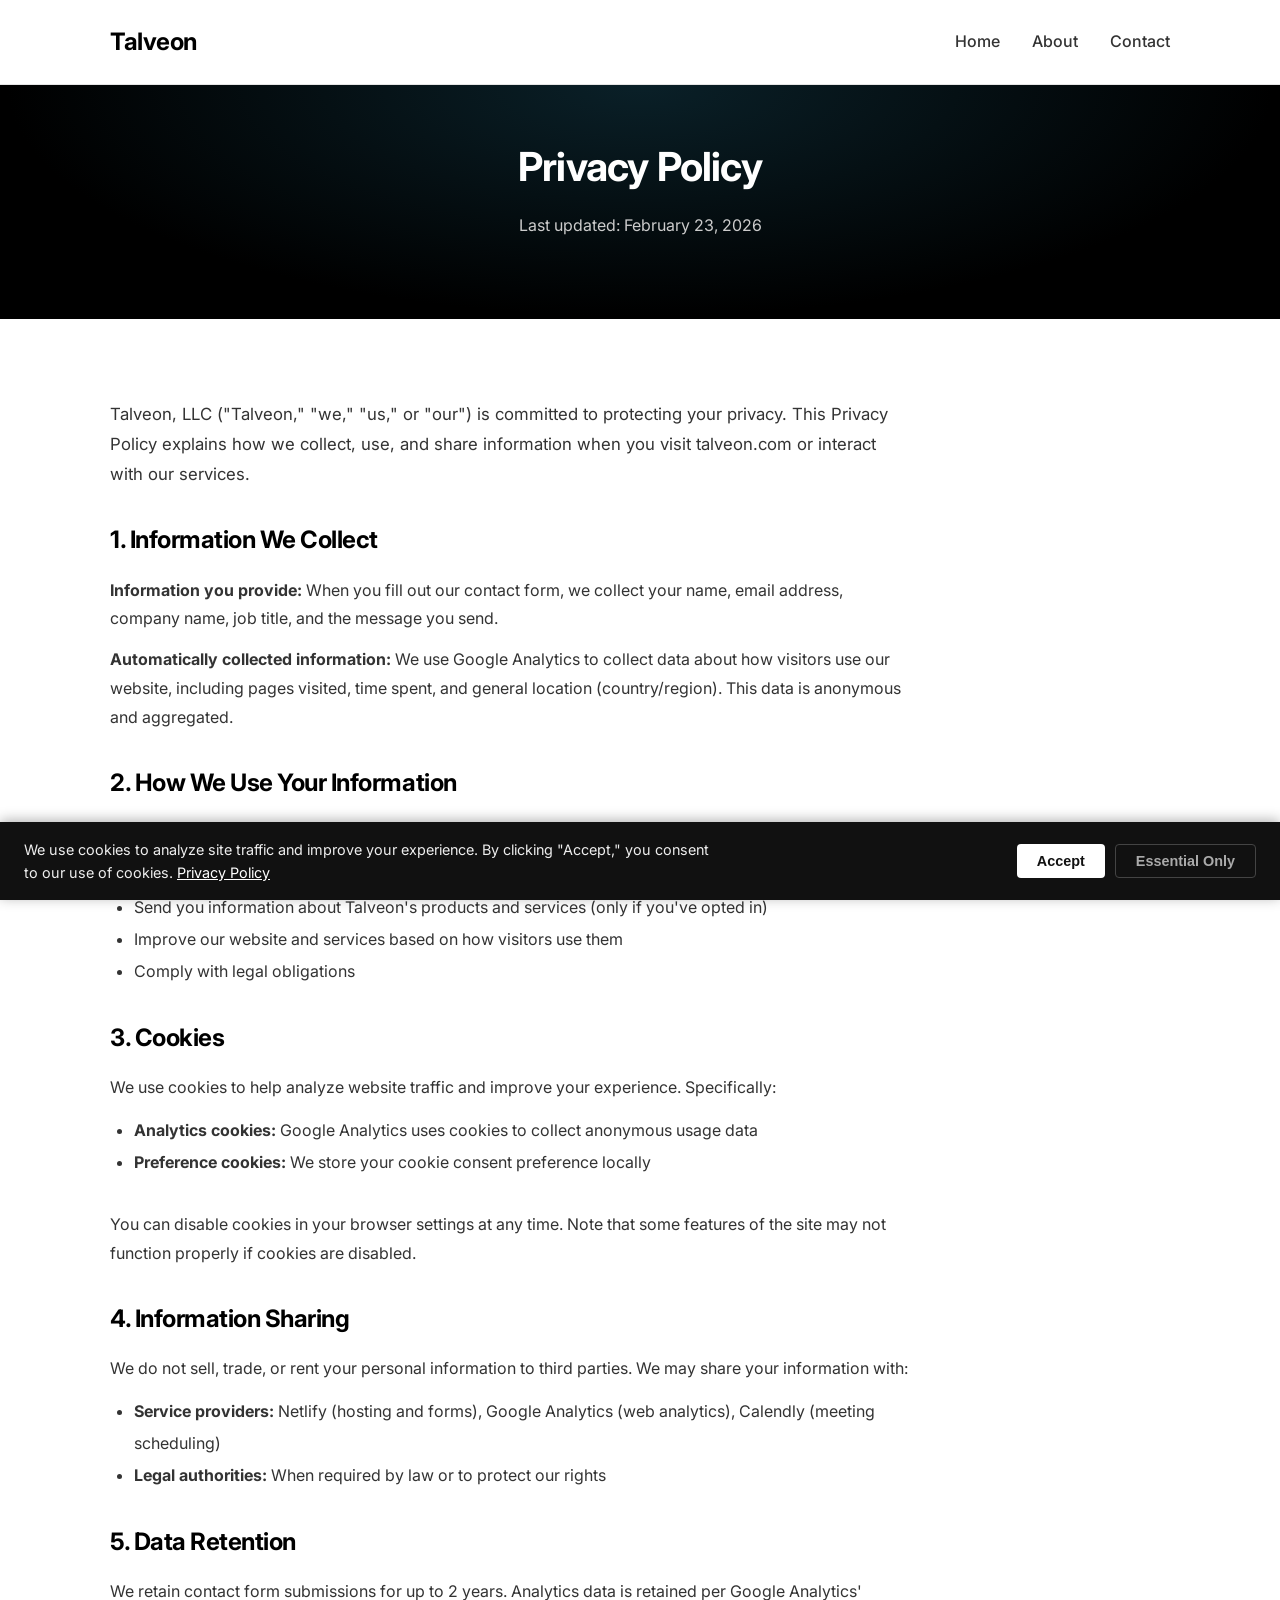
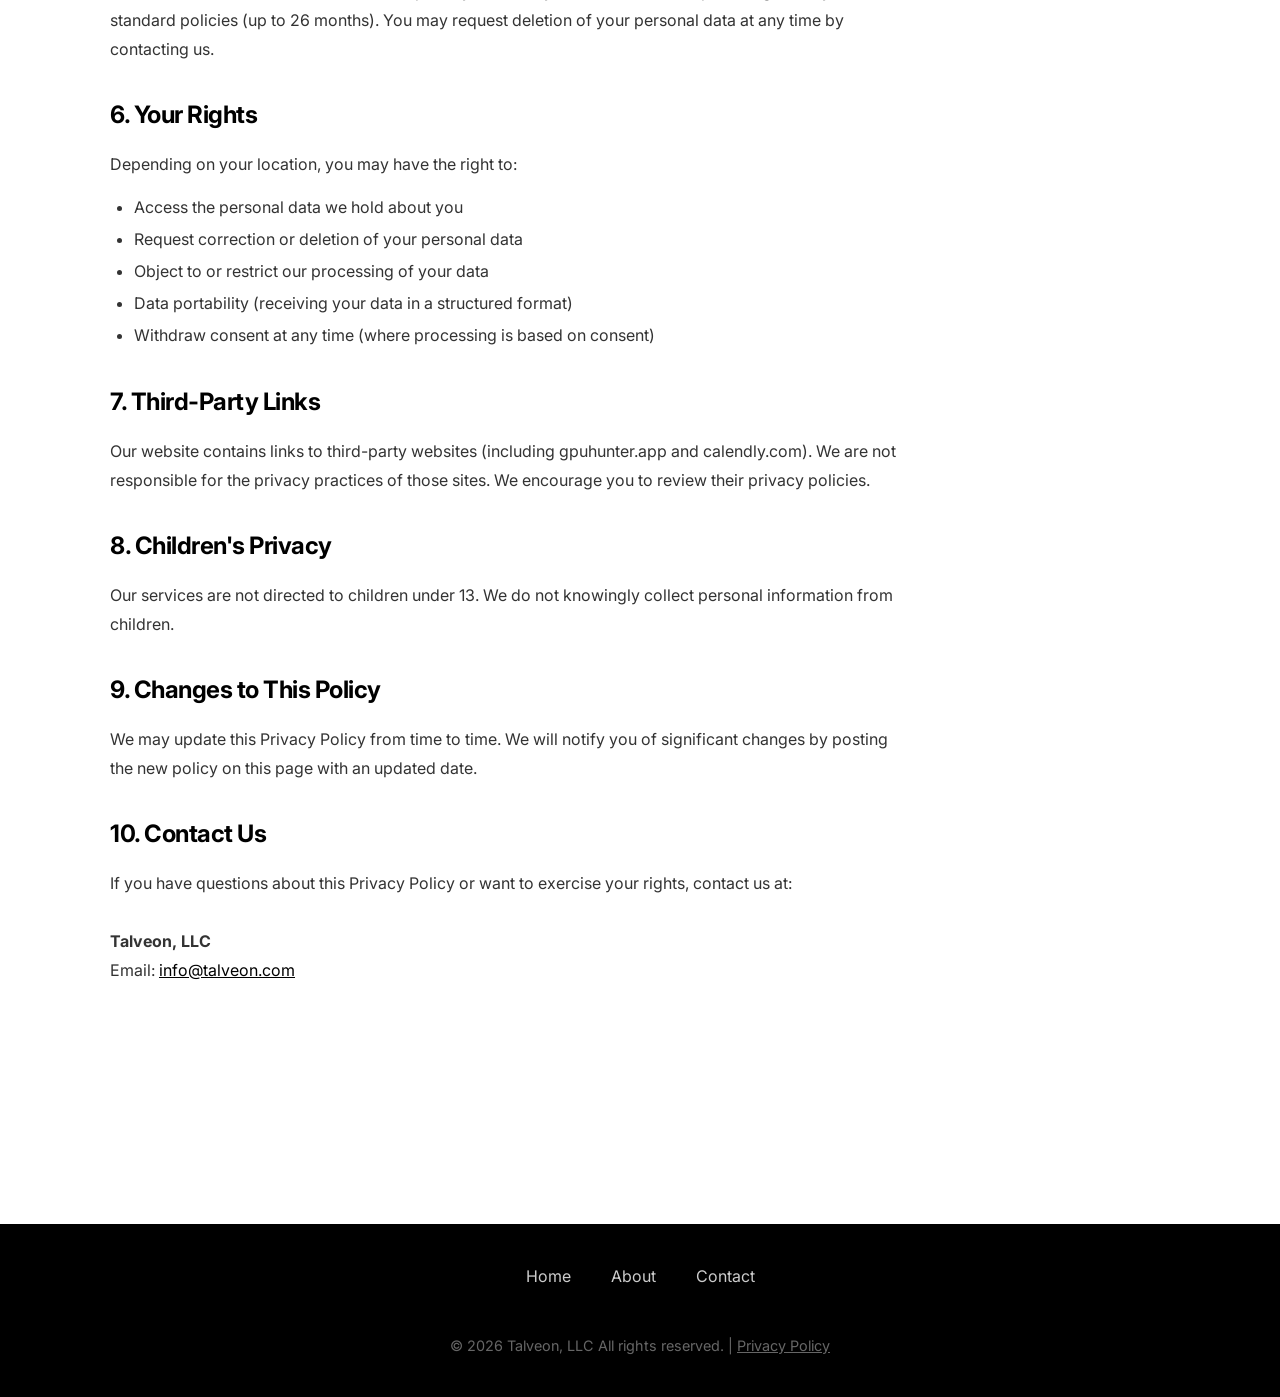
<file: privacy-policy.html>
<!DOCTYPE html>
<html lang="en">
<head>
    <meta charset="UTF-8">
    <meta name="viewport" content="width=device-width, initial-scale=1.0">
    <meta name="theme-color" content="#000000">
    <meta name="color-scheme" content="light">
    <meta name="robots" content="noindex, nofollow">
    <meta name="description" content="Talveon AI privacy policy. Learn how we collect, use, and protect your information when you visit talveon.com.">
    <title>Privacy Policy | Talveon AI</title>
    <link rel="canonical" href="https://talveon.com/privacy-policy">
    <link rel="icon" href="data:image/svg+xml,<svg xmlns='http://www.w3.org/2000/svg' viewBox='0 0 32 32'><rect width='32' height='32' rx='4' fill='%23000'/><text x='50%25' y='72%25' text-anchor='middle' font-family='Inter,sans-serif' font-size='22' font-weight='700' fill='%23fff'>T</text></svg>">
    <link rel="preconnect" href="https://fonts.googleapis.com">
    <link rel="preconnect" href="https://fonts.gstatic.com" crossorigin>
    <link href="https://fonts.googleapis.com/css2?family=Inter:wght@400;500;600;700&display=block" rel="stylesheet">
    <link rel="stylesheet" href="styles.css">
    <!-- Google Analytics -->
    <script async src="https://www.googletagmanager.com/gtag/js?id=G-KY8V36QDVS"></script>
    <script>
        window.dataLayer = window.dataLayer || [];
        function gtag(){dataLayer.push(arguments);}
        gtag('js', new Date());
        gtag('config', 'G-KY8V36QDVS');
    </script>
</head>
<body>
    <nav class="navbar">
        <div class="container">
            <div class="nav-wrapper">
                <a class="logo" href="/">Talveon</a>
                <button class="hamburger" id="hamburger" aria-label="Toggle menu" aria-expanded="false">
                    <span></span><span></span><span></span>
                </button>
                <ul class="nav-menu" id="nav-menu">
                    <li><a href="/">Home</a></li>
                    <li><a href="/about">About</a></li>
                    <li><a href="/contact">Contact</a></li>
                </ul>
            </div>
        </div>
    </nav>

    <header class="hero" style="padding: 60px 20px 40px;">
        <div class="container">
            <h1 class="hero-title" style="font-size: 2.5rem;">Privacy Policy</h1>
            <p class="hero-subtitle" style="font-size: 1rem;">Last updated: February 23, 2026</p>
        </div>
    </header>

    <main class="container">
        <section class="section" style="max-width: 800px;">

            <p style="color: var(--text-gray); margin-bottom: 32px; font-size: 1.05rem; line-height: 1.8;">
                Talveon, LLC ("Talveon," "we," "us," or "our") is committed to protecting your privacy. This Privacy Policy explains how we collect, use, and share information when you visit talveon.com or interact with our services.
            </p>

            <h2 style="font-size: 1.5rem; margin-bottom: 16px;">1. Information We Collect</h2>
            <p style="color: var(--text-gray); margin-bottom: 12px; line-height: 1.8;"><strong>Information you provide:</strong> When you fill out our contact form, we collect your name, email address, company name, job title, and the message you send.</p>
            <p style="color: var(--text-gray); margin-bottom: 32px; line-height: 1.8;"><strong>Automatically collected information:</strong> We use Google Analytics to collect data about how visitors use our website, including pages visited, time spent, and general location (country/region). This data is anonymous and aggregated.</p>

            <h2 style="font-size: 1.5rem; margin-bottom: 16px;">2. How We Use Your Information</h2>
            <p style="color: var(--text-gray); margin-bottom: 12px; line-height: 1.8;">We use the information we collect to:</p>
            <ul style="color: var(--text-gray); padding-left: 24px; margin-bottom: 32px; line-height: 2;">
                <li>Respond to your inquiries and provide the services you request</li>
                <li>Send you information about Talveon's products and services (only if you've opted in)</li>
                <li>Improve our website and services based on how visitors use them</li>
                <li>Comply with legal obligations</li>
            </ul>

            <h2 style="font-size: 1.5rem; margin-bottom: 16px;">3. Cookies</h2>
            <p style="color: var(--text-gray); margin-bottom: 12px; line-height: 1.8;">We use cookies to help analyze website traffic and improve your experience. Specifically:</p>
            <ul style="color: var(--text-gray); padding-left: 24px; margin-bottom: 32px; line-height: 2;">
                <li><strong>Analytics cookies:</strong> Google Analytics uses cookies to collect anonymous usage data</li>
                <li><strong>Preference cookies:</strong> We store your cookie consent preference locally</li>
            </ul>
            <p style="color: var(--text-gray); margin-bottom: 32px; line-height: 1.8;">You can disable cookies in your browser settings at any time. Note that some features of the site may not function properly if cookies are disabled.</p>

            <h2 style="font-size: 1.5rem; margin-bottom: 16px;">4. Information Sharing</h2>
            <p style="color: var(--text-gray); margin-bottom: 12px; line-height: 1.8;">We do not sell, trade, or rent your personal information to third parties. We may share your information with:</p>
            <ul style="color: var(--text-gray); padding-left: 24px; margin-bottom: 32px; line-height: 2;">
                <li><strong>Service providers:</strong> Netlify (hosting and forms), Google Analytics (web analytics), Calendly (meeting scheduling)</li>
                <li><strong>Legal authorities:</strong> When required by law or to protect our rights</li>
            </ul>

            <h2 style="font-size: 1.5rem; margin-bottom: 16px;">5. Data Retention</h2>
            <p style="color: var(--text-gray); margin-bottom: 32px; line-height: 1.8;">We retain contact form submissions for up to 2 years. Analytics data is retained per Google Analytics' standard policies (up to 26 months). You may request deletion of your personal data at any time by contacting us.</p>

            <h2 style="font-size: 1.5rem; margin-bottom: 16px;">6. Your Rights</h2>
            <p style="color: var(--text-gray); margin-bottom: 12px; line-height: 1.8;">Depending on your location, you may have the right to:</p>
            <ul style="color: var(--text-gray); padding-left: 24px; margin-bottom: 32px; line-height: 2;">
                <li>Access the personal data we hold about you</li>
                <li>Request correction or deletion of your personal data</li>
                <li>Object to or restrict our processing of your data</li>
                <li>Data portability (receiving your data in a structured format)</li>
                <li>Withdraw consent at any time (where processing is based on consent)</li>
            </ul>

            <h2 style="font-size: 1.5rem; margin-bottom: 16px;">7. Third-Party Links</h2>
            <p style="color: var(--text-gray); margin-bottom: 32px; line-height: 1.8;">Our website contains links to third-party websites (including gpuhunter.app and calendly.com). We are not responsible for the privacy practices of those sites. We encourage you to review their privacy policies.</p>

            <h2 style="font-size: 1.5rem; margin-bottom: 16px;">8. Children's Privacy</h2>
            <p style="color: var(--text-gray); margin-bottom: 32px; line-height: 1.8;">Our services are not directed to children under 13. We do not knowingly collect personal information from children.</p>

            <h2 style="font-size: 1.5rem; margin-bottom: 16px;">9. Changes to This Policy</h2>
            <p style="color: var(--text-gray); margin-bottom: 32px; line-height: 1.8;">We may update this Privacy Policy from time to time. We will notify you of significant changes by posting the new policy on this page with an updated date.</p>

            <h2 style="font-size: 1.5rem; margin-bottom: 16px;">10. Contact Us</h2>
            <p style="color: var(--text-gray); margin-bottom: 60px; line-height: 1.8;">
                If you have questions about this Privacy Policy or want to exercise your rights, contact us at:<br><br>
                <strong>Talveon, LLC</strong><br>
                Email: <a href="mailto:info@talveon.com" style="color: var(--primary-black);">info@talveon.com</a>
            </p>

        </section>
    </main>

    <footer class="footer">
        <div class="container">
            <div class="footer-nav">
                <a href="/" style="color:#ccc;">Home</a>
                <a href="/about" style="color:#ccc;">About</a>
                <a href="/contact" style="color:#ccc;">Contact</a>
            </div>
            <div class="footer-bottom">
                &copy; 2026 Talveon, LLC All rights reserved. | <a href="/privacy-policy" style="color:#666;">Privacy Policy</a>
            </div>
        </div>
    </footer>

    <script>
        const hamburger = document.getElementById('hamburger');
        const navMenu = document.getElementById('nav-menu');
        hamburger.addEventListener('click', () => {
            const isOpen = hamburger.classList.toggle('open');
            navMenu.classList.toggle('open');
            hamburger.setAttribute('aria-expanded', isOpen);
        });
        document.querySelectorAll('.dropdown-toggle').forEach(toggle => {
            toggle.addEventListener('click', (e) => {
                e.preventDefault();
                toggle.closest('.dropdown').classList.toggle('open');
            });
        });
    </script>
    <!-- Cookie Consent Banner -->
    <div id="cookie-banner" style="display:none;position:fixed;bottom:0;left:0;right:0;background:#111;color:#eee;padding:16px 24px;z-index:9999;align-items:center;justify-content:space-between;flex-wrap:wrap;gap:12px;font-size:0.9rem;box-shadow:0 -2px 12px rgba(0,0,0,0.3);">
        <p style="margin:0;max-width:700px;line-height:1.6;">We use cookies to analyze site traffic and improve your experience. By clicking "Accept," you consent to our use of cookies. <a href="/privacy-policy" style="color:#fff;text-decoration:underline;">Privacy Policy</a></p>
        <div style="display:flex;gap:10px;flex-shrink:0;">
            <button onclick="acceptCookies()" style="background:#fff;color:#111;border:none;padding:8px 20px;border-radius:4px;font-weight:600;cursor:pointer;font-size:0.9rem;">Accept</button>
            <button onclick="declineCookies()" style="background:transparent;color:#aaa;border:1px solid #444;padding:8px 20px;border-radius:4px;font-weight:600;cursor:pointer;font-size:0.9rem;">Essential Only</button>
        </div>
    </div>
    <script>
        function acceptCookies() {
            localStorage.setItem('cookie_consent', 'accepted');
            document.getElementById('cookie-banner').style.display = 'none';
        }
        function declineCookies() {
            localStorage.setItem('cookie_consent', 'declined');
            document.getElementById('cookie-banner').style.display = 'none';
        }
        (function() {
            var consent = localStorage.getItem('cookie_consent');
            if (!consent) {
                var banner = document.getElementById('cookie-banner');
                banner.style.display = 'flex';
            }
        })();
    </script>
    <script>
    // Animated nav indicator
    (function() {
        var navMenu = document.getElementById('nav-menu');
        if (!navMenu || window.matchMedia('(max-width: 768px)').matches) return;

        var indicator = document.createElement('span');
        indicator.className = 'nav-indicator';
        navMenu.appendChild(indicator);

        var activeLink = navMenu.querySelector('a.active');
        var navLinks = navMenu.querySelectorAll('li > a:not(.dropdown-toggle)');

        function moveIndicator(el, animate) {
            if (!el) return;
            var menuRect = navMenu.getBoundingClientRect();
            var linkRect = el.getBoundingClientRect();
            if (animate === false) {
                indicator.style.transition = 'none';
                indicator.offsetHeight;
            }
            indicator.style.left = (linkRect.left - menuRect.left) + 'px';
            indicator.style.width = linkRect.width + 'px';
            indicator.style.opacity = '1';
            if (animate === false) {
                indicator.offsetHeight;
                indicator.style.transition = '';
            }
        }

        // Fade in on load
        if (activeLink) {
            moveIndicator(activeLink, false);
            indicator.style.opacity = '0';
            requestAnimationFrame(function() {
                requestAnimationFrame(function() {
                    indicator.style.transition = 'opacity 0.6s ease, left 0.55s cubic-bezier(0.22,0.61,0.36,1), width 0.55s cubic-bezier(0.22,0.61,0.36,1)';
                    indicator.style.opacity = '1';
                    setTimeout(function() {
                        indicator.style.transition = '';
                    }, 600);
                });
            });
        }

        // Hover: slide to hovered link (skip dropdown items)
        navLinks.forEach(function(link) {
            if (link.closest('.dropdown')) return;
            link.addEventListener('mouseenter', function() { moveIndicator(link, true); });
        });

        // Mouse leaves entire nav: return to active
        navMenu.addEventListener('mouseleave', function() {
            if (activeLink) {
                moveIndicator(activeLink, true);
            } else {
                indicator.style.opacity = '0';
            }
        });

        // Click: slide to clicked link, delay navigation
        navLinks.forEach(function(link) {
            if (link.getAttribute('target') === '_blank') return;
            if (link.classList.contains('dropdown-toggle')) return;
            if (link.closest('.dropdown')) return;
            var href = link.getAttribute('href');
            if (!href || href === '#') return;

            link.addEventListener('click', function() {
                moveIndicator(link, true);
            });
        });

        // Recalculate after fonts load (prevents misalignment)
        if (document.fonts && document.fonts.ready) {
            document.fonts.ready.then(function() {
                if (activeLink) moveIndicator(activeLink, false);
            });
        }
        window.addEventListener('load', function() {
            if (activeLink) moveIndicator(activeLink, false);
        });

        // Handle resize: recalculate position
        window.addEventListener('resize', function() {
            if (window.innerWidth <= 768) {
                indicator.style.display = 'none';
            } else {
                indicator.style.display = '';
                if (activeLink) moveIndicator(activeLink, false);
            }
        });
    })();
    </script>
</body>
</html>
</file>
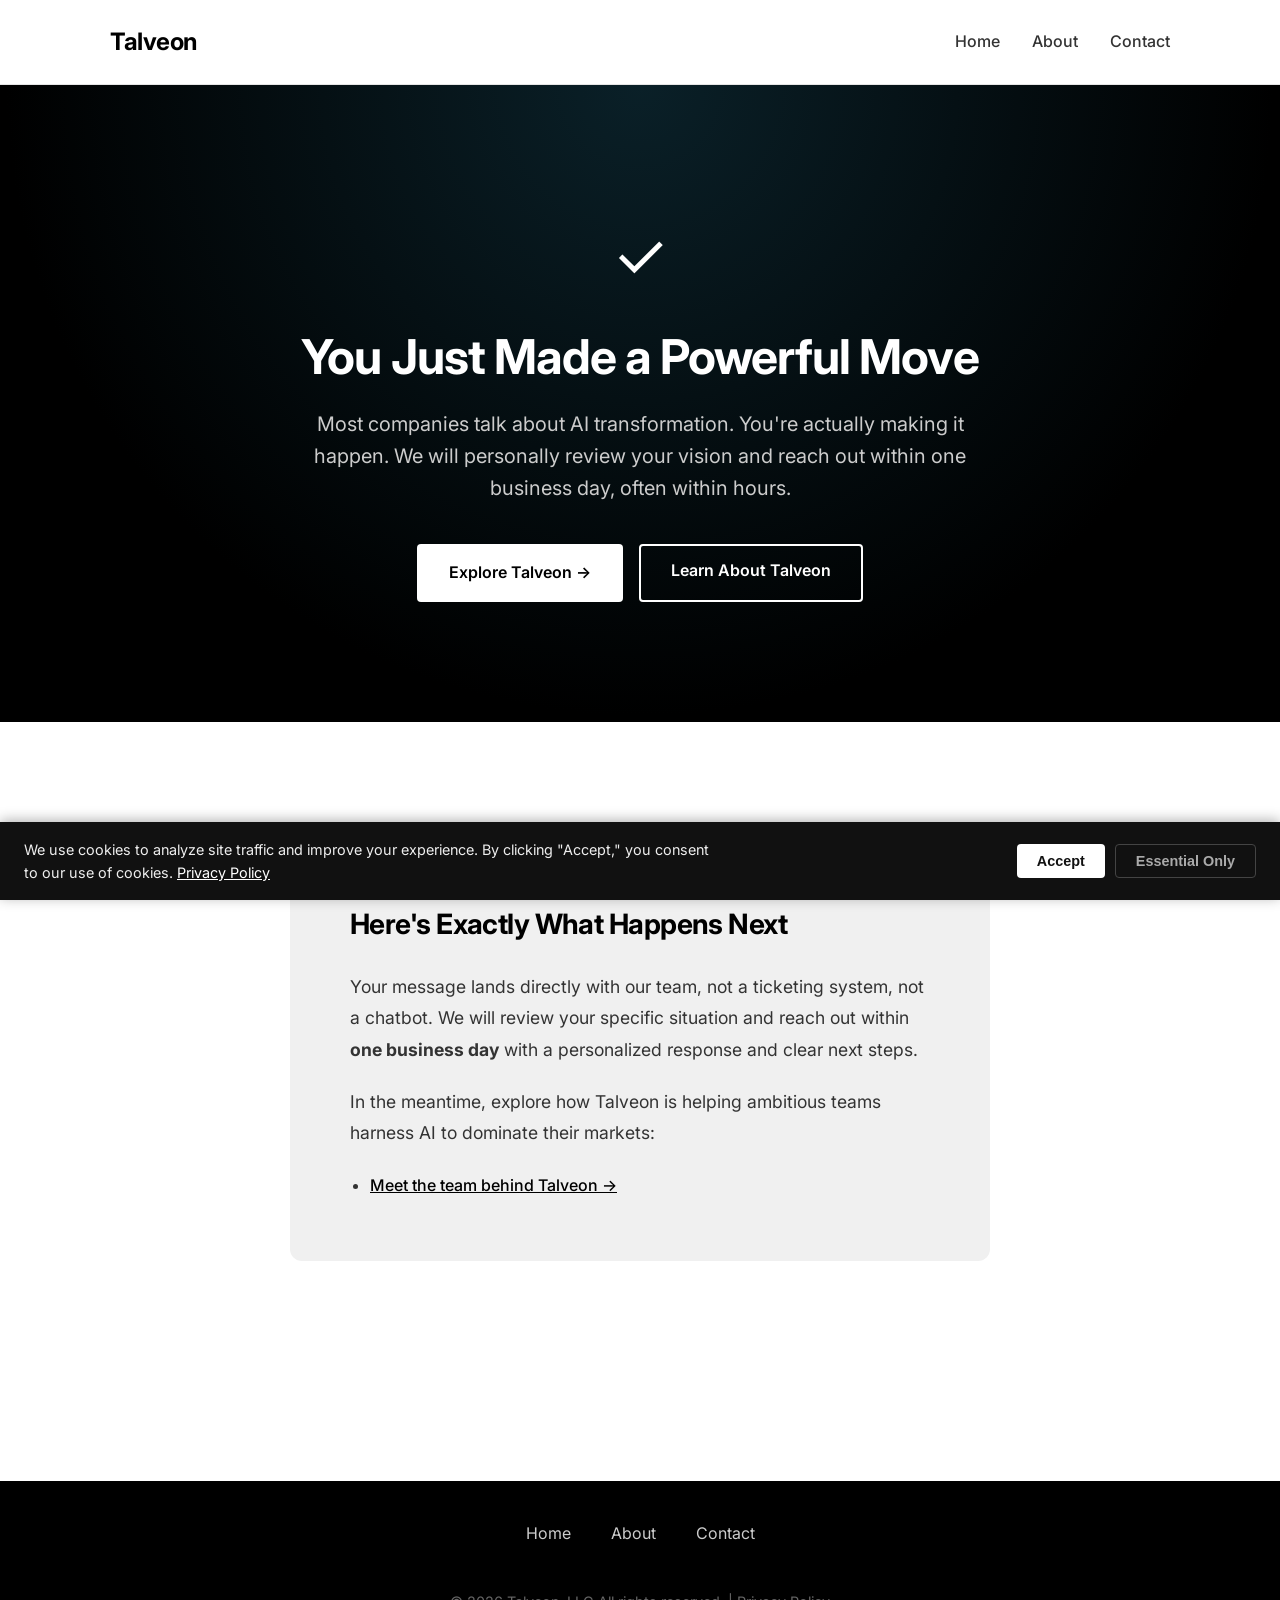
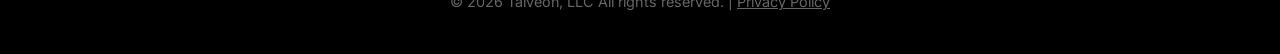
<file: thank-you.html>
<!DOCTYPE html>
<html lang="en">
<head>
    <meta charset="UTF-8">
    <meta name="viewport" content="width=device-width, initial-scale=1.0">
    <meta name="theme-color" content="#000000">
    <meta name="color-scheme" content="light">
    <meta name="robots" content="noindex">
    <title>Thank You | Talveon AI</title>

    <!-- Favicon -->
    <link rel="icon" href="data:image/svg+xml,<svg xmlns='http://www.w3.org/2000/svg' viewBox='0 0 32 32'><rect width='32' height='32' rx='4' fill='%23000'/><text x='50%25' y='72%25' text-anchor='middle' font-family='Inter,sans-serif' font-size='22' font-weight='700' fill='%23fff'>T</text></svg>">

    <!-- Fonts (non-blocking) -->
    <link rel="preconnect" href="https://fonts.googleapis.com">
    <link rel="preconnect" href="https://fonts.gstatic.com" crossorigin>
    <link href="https://fonts.googleapis.com/css2?family=Inter:wght@400;500;600;700&display=block" rel="stylesheet">

    <link rel="stylesheet" href="styles.css">

    <!-- Google Analytics -->
    <script async src="https://www.googletagmanager.com/gtag/js?id=G-KY8V36QDVS"></script>
    <script>
        window.dataLayer = window.dataLayer || [];
        function gtag(){dataLayer.push(arguments);}
        gtag('js', new Date());
        gtag('config', 'G-KY8V36QDVS');
        gtag('event', 'generate_lead', { event_category: 'Contact', event_label: 'Contact Form Submission' });
    </script>
</head>
<body>
    <!-- Navigation -->
    <nav class="navbar">
        <div class="container">
            <div class="nav-wrapper">
                <a class="logo" href="/">Talveon</a>
                <button class="hamburger" id="hamburger" aria-label="Toggle menu" aria-expanded="false">
                    <span></span>
                    <span></span>
                    <span></span>
                </button>
                <ul class="nav-menu" id="nav-menu">
                    <li><a href="/">Home</a></li>
                    <li><a href="/about">About</a></li>
                    <li><a href="/contact">Contact</a></li>
                </ul>
            </div>
        </div>
    </nav>

    <!-- Thank You Content -->
    <header class="hero" style="padding: 120px 20px;">
        <div class="container">
            <div style="font-size: 4rem; margin-bottom: 24px;">✓</div>
            <h1 class="hero-title" style="font-size: 3rem;">You Just Made a Powerful Move</h1>
            <p class="hero-subtitle">Most companies talk about AI transformation. You're actually making it happen. We will personally review your vision and reach out within one business day, often within hours.</p>
            <div style="margin-top: 40px; display: flex; gap: 16px; justify-content: center; flex-wrap: wrap;">
                <a href="/" class="cta-button">Explore Talveon →</a>
                <a href="/about" class="btn btn-secondary">Learn About Talveon</a>
            </div>
        </div>
    </header>

    <!-- What Happens Next -->
    <main class="container">
        <section class="section" style="max-width: 700px; margin: 0 auto;">
            <div class="about-section" style="text-align: left;">
                <h2 style="font-size: 1.75rem;">Here's Exactly What Happens Next</h2>
                <p>Your message lands directly with our team, not a ticketing system, not a chatbot. We will review your specific situation and reach out within <strong>one business day</strong> with a personalized response and clear next steps.</p>
                <p>In the meantime, explore how Talveon is helping ambitious teams harness AI to dominate their markets:</p>
                <ul style="margin-top: 16px; padding-left: 20px; color: var(--text-gray); line-height: 2;">
                    <li><a href="/about" style="color: var(--primary-black); font-weight: 500;">Meet the team behind Talveon →</a></li>
                </ul>
            </div>
        </section>
    </main>

    <!-- Footer -->
    <footer class="footer">
        <div class="container">
            <div class="footer-nav">
                <a href="/" style="color:#ccc;">Home</a>
                <a href="/about" style="color:#ccc;">About</a>
                <a href="/contact" style="color:#ccc;">Contact</a>
            </div>
            <div class="footer-bottom">
                &copy; 2026 Talveon, LLC All rights reserved. | <a href="/privacy-policy" style="color:#666;">Privacy Policy</a>
            </div>
        </div>
    </footer>

    <script>
        const hamburger = document.getElementById('hamburger');
        const navMenu = document.getElementById('nav-menu');

        hamburger.addEventListener('click', () => {
            const isOpen = hamburger.classList.toggle('open');
            navMenu.classList.toggle('open');
            hamburger.setAttribute('aria-expanded', isOpen);
        });

        document.querySelectorAll('.dropdown-toggle').forEach(toggle => {
            toggle.addEventListener('click', (e) => {
                e.preventDefault();
                const dropdown = toggle.closest('.dropdown');
                const isOpen = dropdown.classList.toggle('open');
                // Close other dropdowns
                document.querySelectorAll('.dropdown').forEach(d => {
                    if (d !== dropdown) d.classList.remove('open');
                });
            });
        });
        // Close dropdown when clicking outside
        document.addEventListener('click', (e) => {
            if (!e.target.closest('.dropdown')) {
                document.querySelectorAll('.dropdown').forEach(d => d.classList.remove('open'));
            }
        });
    </script>
    <!-- Cookie Consent Banner -->
    <div id="cookie-banner" style="display:none;position:fixed;bottom:0;left:0;right:0;background:#111;color:#eee;padding:16px 24px;z-index:9999;align-items:center;justify-content:space-between;flex-wrap:wrap;gap:12px;font-size:0.9rem;box-shadow:0 -2px 12px rgba(0,0,0,0.3);">
        <p style="margin:0;max-width:700px;line-height:1.6;">We use cookies to analyze site traffic and improve your experience. By clicking "Accept," you consent to our use of cookies. <a href="/privacy-policy" style="color:#fff;text-decoration:underline;">Privacy Policy</a></p>
        <div style="display:flex;gap:10px;flex-shrink:0;">
            <button onclick="acceptCookies()" style="background:#fff;color:#111;border:none;padding:8px 20px;border-radius:4px;font-weight:600;cursor:pointer;font-size:0.9rem;">Accept</button>
            <button onclick="declineCookies()" style="background:transparent;color:#aaa;border:1px solid #444;padding:8px 20px;border-radius:4px;font-weight:600;cursor:pointer;font-size:0.9rem;">Essential Only</button>
        </div>
    </div>
    <script>
        function acceptCookies() {
            localStorage.setItem('cookie_consent', 'accepted');
            document.getElementById('cookie-banner').style.display = 'none';
        }
        function declineCookies() {
            localStorage.setItem('cookie_consent', 'declined');
            document.getElementById('cookie-banner').style.display = 'none';
        }
        (function() {
            var consent = localStorage.getItem('cookie_consent');
            if (!consent) {
                document.getElementById('cookie-banner').style.display = 'flex';
            }
        })();
    </script>
    <script>
    // Animated nav indicator
    (function() {
        var navMenu = document.getElementById('nav-menu');
        if (!navMenu || window.matchMedia('(max-width: 768px)').matches) return;

        var indicator = document.createElement('span');
        indicator.className = 'nav-indicator';
        navMenu.appendChild(indicator);

        var activeLink = navMenu.querySelector('a.active');
        var navLinks = navMenu.querySelectorAll('li > a:not(.dropdown-toggle)');

        function moveIndicator(el, animate) {
            if (!el) return;
            var menuRect = navMenu.getBoundingClientRect();
            var linkRect = el.getBoundingClientRect();
            if (animate === false) {
                indicator.style.transition = 'none';
                indicator.offsetHeight;
            }
            indicator.style.left = (linkRect.left - menuRect.left) + 'px';
            indicator.style.width = linkRect.width + 'px';
            indicator.style.opacity = '1';
            if (animate === false) {
                indicator.offsetHeight;
                indicator.style.transition = '';
            }
        }

        // Fade in on load
        if (activeLink) {
            moveIndicator(activeLink, false);
            indicator.style.opacity = '0';
            requestAnimationFrame(function() {
                requestAnimationFrame(function() {
                    indicator.style.transition = 'opacity 0.6s ease, left 0.55s cubic-bezier(0.22,0.61,0.36,1), width 0.55s cubic-bezier(0.22,0.61,0.36,1)';
                    indicator.style.opacity = '1';
                    setTimeout(function() {
                        indicator.style.transition = '';
                    }, 600);
                });
            });
        }

        // Hover: slide to hovered link (skip dropdown items)
        navLinks.forEach(function(link) {
            if (link.closest('.dropdown')) return;
            link.addEventListener('mouseenter', function() { moveIndicator(link, true); });
        });

        // Mouse leaves entire nav: return to active
        navMenu.addEventListener('mouseleave', function() {
            if (activeLink) {
                moveIndicator(activeLink, true);
            } else {
                indicator.style.opacity = '0';
            }
        });

        // Click: slide to clicked link, delay navigation
        navLinks.forEach(function(link) {
            if (link.getAttribute('target') === '_blank') return;
            if (link.classList.contains('dropdown-toggle')) return;
            if (link.closest('.dropdown')) return;
            var href = link.getAttribute('href');
            if (!href || href === '#') return;

            link.addEventListener('click', function() {
                moveIndicator(link, true);
            });
        });

        // Recalculate after fonts load (prevents misalignment)
        if (document.fonts && document.fonts.ready) {
            document.fonts.ready.then(function() {
                if (activeLink) moveIndicator(activeLink, false);
            });
        }
        window.addEventListener('load', function() {
            if (activeLink) moveIndicator(activeLink, false);
        });

        // Handle resize: recalculate position
        window.addEventListener('resize', function() {
            if (window.innerWidth <= 768) {
                indicator.style.display = 'none';
            } else {
                indicator.style.display = '';
                if (activeLink) moveIndicator(activeLink, false);
            }
        });
    })();
    </script>
</body>
</html>
</file>
<file: styles.css>
/* Reset and Base Styles */
* {
    margin: 0;
    padding: 0;
    box-sizing: border-box;
}

:root {
    --primary-black: #000000;
    --text-gray: #333333;
    --bg-light: #f0f0f0;
    --border-color: #e5e5e5;
    --white: #ffffff;
}

html {
    -webkit-text-size-adjust: 100%; /* prevent iOS font scaling on rotation */
    text-size-adjust: 100%;
}

body {
    font-family: 'Inter', -apple-system, BlinkMacSystemFont, "Segoe UI", Roboto, 'Helvetica Neue', Arial, sans-serif;
    line-height: 1.6;
    color: var(--primary-black);
    background-color: var(--white);
    margin: 0;
    padding: 0;
    overflow-wrap: break-word; /* prevent long words overflowing */
    word-break: break-word;
}

.container {
    max-width: 1100px;
    margin: 0 auto;
    padding: 0 20px;
}

/* ─── Navigation ─────────────────────────────────────────── */
.navbar {
    background-color: var(--white);
    border-bottom: 1px solid var(--border-color);
    position: -webkit-sticky; /* iOS Safari */
    position: sticky;
    top: 0;
    z-index: 1000;
}

.nav-wrapper {
    display: flex;
    justify-content: space-between;
    align-items: center;
    padding: 20px 0;
    position: relative;
}

.logo {
    font-size: 1.5rem;
    font-weight: 700;
    color: var(--primary-black);
    text-decoration: none;
    letter-spacing: -0.02em;
}

.nav-menu {
    display: flex;
    list-style: none;
    gap: 2rem;
    align-items: center;
    margin: 0;
    padding: 0;
}

.nav-menu a {
    color: var(--text-gray);
    text-decoration: none;
    font-weight: 500;
    transition: color 0.3s;
    min-height: 44px; /* minimum touch target */
    display: flex;
    align-items: center;
}

.nav-menu a:hover {
    color: var(--primary-black);
}

.nav-menu a.active {
    color: var(--primary-black);
    font-weight: 600;
}

.nav-menu {
    position: relative;
}

.nav-indicator {
    position: absolute;
    bottom: 4px;
    height: 2.5px;
    background: var(--primary-black);
    border-radius: 2px;
    box-shadow: 0 1px 4px rgba(0, 0, 0, 0.15);
    transition: left 0.55s cubic-bezier(0.22, 0.61, 0.36, 1),
                width 0.55s cubic-bezier(0.22, 0.61, 0.36, 1),
                opacity 0.5s ease;
    opacity: 0;
    pointer-events: none;
}

/* ─── Products Dropdown ──────────────────────────────────── */
.dropdown {
    position: relative;
}

.dropdown-toggle {
    display: flex;
    align-items: center;
    gap: 4px;
    cursor: pointer;
}

.dropdown-arrow {
    font-size: 0.75em;
    transition: transform 0.2s ease;
    display: inline-block;
}

.dropdown:hover .dropdown-arrow {
    transform: rotate(180deg);
}

.dropdown-menu {
    display: none;
    position: absolute;
    top: calc(100% + 12px);
    left: 50%;
    transform: translateX(-50%);
    background: var(--white);
    border: 1px solid var(--border-color);
    border-radius: 8px;
    min-width: 200px;
    box-shadow: 0 8px 24px rgba(0, 0, 0, 0.1);
    z-index: 200;
    padding: 8px 0;
    list-style: none;
}

/* Invisible bridge so mouse can travel from trigger to menu */
.dropdown::after {
    content: '';
    position: absolute;
    top: 100%;
    left: 0;
    right: 0;
    height: 16px;
    display: none;
}

.dropdown:hover::after,
.dropdown.open::after {
    display: block;
}

.dropdown:hover .dropdown-menu,
.dropdown.open .dropdown-menu {
    display: block;
}

.dropdown-menu li {
    padding: 0;
}

.dropdown-menu a {
    display: block;
    padding: 10px 18px;
    color: var(--text-gray);
    text-decoration: none;
    font-size: 0.95rem;
    font-weight: 500;
    transition: background 0.2s, color 0.2s;
    white-space: nowrap;
}

.dropdown-menu a:hover {
    background: var(--bg-light);
    color: var(--primary-black);
}

/* ─── Hamburger ──────────────────────────────────────────── */
.hamburger {
    display: none;
    flex-direction: column;
    gap: 5px;
    background: none;
    border: none;
    cursor: pointer;
    padding: 6px 4px;
    z-index: 101;
}

.hamburger span {
    display: block;
    width: 24px;
    height: 2px;
    background: var(--primary-black);
    border-radius: 2px;
    transition: all 0.3s ease;
}

.hamburger.open span:nth-child(1) {
    transform: rotate(45deg) translate(5px, 5px);
}

.hamburger.open span:nth-child(2) {
    opacity: 0;
}

.hamburger.open span:nth-child(3) {
    transform: rotate(-45deg) translate(5px, -5px);
}

/* ─── Hero Section ───────────────────────────────────────── */
.hero {
    padding: 100px 20px;
    text-align: center;
    background: radial-gradient(ellipse at 50% 0%, #0a2028 0%, #000000 70%);
    color: var(--white);
    border-bottom: none;
    position: relative;
    overflow: hidden;
}

.hero-about .hero-about {
    background: radial-gradient(ellipse at 50% 0%, #2a2010 0%, #000000 70%);
}

.hero-contact .hero-contact {
    background: radial-gradient(ellipse at 50% 0%, #1a1a2e 0%, #000000 70%);
}

.hero-title {
    font-size: 3.5rem;
    font-weight: 700;
    margin-bottom: 24px;
    letter-spacing: -0.02em;
    line-height: 1.1;
}

.hero-subtitle {
    font-size: 1.25rem;
    color: #cccccc;
    max-width: 700px;
    margin: 0 auto 40px;
    line-height: 1.6;
}

/* ─── Buttons ────────────────────────────────────────────── */
.cta-button {
    background: var(--primary-black);
    color: white;
    padding: 16px 32px;
    text-decoration: none;
    border-radius: 4px;
    font-weight: 600;
    display: inline-block;
    transition: opacity 0.3s;
}

.cta-button:hover {
    opacity: 0.8;
}

.hero .cta-button {
    background: var(--white);
    color: var(--primary-black);
}

.hero .btn-secondary {
    background-color: transparent;
    color: var(--white);
    border-color: var(--white);
}

.hero .btn-secondary:hover {
    background-color: var(--white);
    color: var(--primary-black);
}

.btn {
    display: inline-block;
    padding: 12px 30px;
    border-radius: 4px;
    text-decoration: none;
    font-weight: 600;
    transition: opacity 0.3s;
    border: 2px solid transparent;
}

.btn-primary {
    background-color: var(--primary-black);
    color: var(--white);
}

.btn-primary:hover {
    opacity: 0.85;
}

.btn-secondary {
    background-color: transparent;
    color: var(--primary-black);
    border-color: var(--primary-black);
}

.btn-secondary:hover {
    background-color: var(--primary-black);
    color: var(--white);
}

/* ─── Sections ───────────────────────────────────────────── */
.section {
    padding: 80px 0;
}

.section h2 {
    font-size: 2.5rem;
    font-weight: 700;
    margin-bottom: 20px;
    letter-spacing: -0.02em;
}

.section-intro {
    font-size: 1.1rem;
    color: var(--text-gray);
    margin-bottom: 50px;
    max-width: 800px;
}

/* ─── Grid Layout ────────────────────────────────────────── */
.grid {
    display: grid;
    grid-template-columns: repeat(auto-fit, minmax(250px, 1fr));
    gap: 40px;
    margin-top: 50px;
}

/* ─── Cards ──────────────────────────────────────────────── */
.card {
    padding: 30px;
    border: 1px solid var(--border-color);
    border-radius: 8px;
    background: white;
    transition: box-shadow 0.3s, transform 0.3s;
}

.card:hover {
    box-shadow: 0 4px 20px rgba(0, 0, 0, 0.09);
    transform: translateY(-2px);
}

.card h3 {
    margin-top: 0;
    font-size: 1.5rem;
    font-weight: 600;
    margin-bottom: 12px;
}

.card p {
    color: var(--text-gray);
    line-height: 1.7;
}

.value-card {
    padding: 30px;
    border-radius: 8px;
    transition: box-shadow 0.3s, transform 0.3s;
}

.value-card:hover {
    box-shadow: 0 4px 20px rgba(0, 0, 0, 0.09);
    transform: translateY(-2px);
}

.value-card h4 {
    font-size: 1.25rem;
    font-weight: 600;
    margin-bottom: 12px;
}

.value-card p {
    color: var(--text-gray);
    line-height: 1.7;
}

/* ─── About Section ──────────────────────────────────────── */
.about-section {
    background-color: var(--bg-light);
    border-radius: 12px;
    padding: 60px;
    margin: 40px 0;
}

.about-section h2 {
    font-size: 2.5rem;
    font-weight: 700;
    margin-bottom: 24px;
    letter-spacing: -0.02em;
}

.about-section p {
    font-size: 1.1rem;
    color: var(--text-gray);
    line-height: 1.8;
    margin-bottom: 20px;
}

.about-section p:last-child {
    margin-bottom: 0;
}

/* ─── Content Cards ──────────────────────────────────────── */
.content-card {
    background-color: var(--white);
    padding: 2rem;
    border-radius: 8px;
    border: 1px solid var(--border-color);
}

.content-card h3 {
    font-size: 1.5rem;
    margin-bottom: 1rem;
    font-weight: 600;
}

.content-card p {
    color: var(--text-gray);
    line-height: 1.7;
}

/* ─── Form Styles ────────────────────────────────────────── */
.form-group {
    margin-bottom: 1.5rem;
}

.form-group label {
    display: block;
    margin-bottom: 0.5rem;
    font-weight: 600;
    color: var(--primary-black);
}

.form-group input,
.form-group textarea,
.form-group select {
    width: 100%;
    padding: 12px;
    border: 1px solid var(--border-color);
    border-radius: 4px;
    font-size: 16px; /* must be 16px+ to prevent iOS auto-zoom */
    font-family: inherit;
    background-color: var(--white);
    transition: border-color 0.2s;
}

.form-group input,
.form-group textarea {
    -webkit-appearance: none; /* consistent cross-browser rendering */
    appearance: none;
}

/* Custom select arrow for cross-browser consistency */
.form-group select {
    background-image: url("data:image/svg+xml,%3Csvg xmlns='http://www.w3.org/2000/svg' width='12' height='8' viewBox='0 0 12 8'%3E%3Cpath fill='%234a4a4a' d='M6 8L0 0h12z'/%3E%3C/svg%3E");
    background-repeat: no-repeat;
    background-position: right 12px center;
    padding-right: 36px;
    -webkit-appearance: none;
    appearance: none;
    cursor: pointer;
}

.form-group textarea {
    min-height: 150px;
    resize: vertical;
}

.form-group input:focus,
.form-group textarea:focus,
.form-group select:focus {
    outline: none;
    border-color: var(--primary-black);
    box-shadow: 0 0 0 3px rgba(0, 0, 0, 0.06);
}

/* ─── Footer ─────────────────────────────────────────────── */
.footer {
    background: var(--primary-black);
    color: white;
    padding: 40px 0;
    padding-bottom: calc(40px + env(safe-area-inset-bottom)); /* iOS home bar */
    margin-top: 100px;
}

.footer-grid {
    display: grid;
    grid-template-columns: repeat(4, 1fr);
    gap: 40px;
}

.footer-col h4 {
    color: #888;
    text-transform: uppercase;
    font-size: 0.8rem;
    margin-bottom: 20px;
    font-weight: 600;
    letter-spacing: 0.05em;
}

.footer-col ul {
    list-style: none;
    padding: 0;
}

.footer-col li {
    margin-bottom: 10px;
    color: #ccc;
}

.footer-col a {
    color: #ccc;
    text-decoration: none;
    transition: color 0.3s;
}

.footer-col a:hover {
    color: var(--white);
}

.footer-nav {
    display: flex;
    justify-content: center;
    gap: 40px;
    font-size: 1rem;
    margin-bottom: 24px;
}

.footer-nav a {
    text-decoration: none;
}

.footer-nav a:hover {
    text-decoration: underline;
}

.footer-bottom {
    margin-top: 0;
    padding-top: 20px;
    border-top: none;
    font-size: 0.9rem;
    color: #666;
    text-align: center;
}

/* ─── Scroll Animations ──────────────────────────────────── */
.fade-in {
    opacity: 0;
    transform: translateY(24px);
    transition: opacity 0.6s ease, transform 0.6s ease;
}

.fade-in.visible {
    opacity: 1;
    transform: translateY(0);
}

/* ─── Responsive: Tablet ─────────────────────────────────── */
@media (max-width: 768px) {
    /* Show hamburger, hide desktop nav */
    .hamburger {
        display: flex;
    }

    .nav-menu {
        display: none;
        flex-direction: column;
        position: absolute;
        top: 100%;
        left: -20px;
        right: -20px;
        background: var(--white);
        border-top: 1px solid var(--border-color);
        border-bottom: 1px solid var(--border-color);
        padding: 16px 24px;
        gap: 0.75rem;
        box-shadow: 0 6px 16px rgba(0, 0, 0, 0.07);
        z-index: 99;
    }

    .nav-menu.open {
        display: flex;
    }

    /* Mobile dropdown */
    .dropdown-menu {
        position: static;
        transform: none;
        box-shadow: none;
        border: none;
        border-left: 2px solid var(--border-color);
        border-radius: 0;
        padding: 4px 0 4px 12px;
        margin-top: 4px;
        display: none;
    }

    .dropdown.open .dropdown-menu {
        display: block;
    }

    .dropdown-toggle {
        justify-content: space-between;
        width: 100%;
    }

    .nav-indicator {
        display: none !important;
    }

    .nav-menu a.active {
        border-left: 2px solid var(--primary-black);
        padding-left: 10px;
    }

    .hero-title {
        font-size: 2.5rem;
    }

    .hero-subtitle {
        font-size: 1.1rem;
    }

    .section h2 {
        font-size: 2rem;
    }

    .grid {
        grid-template-columns: 1fr;
    }

    /* Disable scroll animations on mobile — IntersectionObserver unreliable */
    .fade-in {
        opacity: 1 !important;
        transform: none !important;
    }

    .section {
        padding: 50px 0;
    }

    .footer-grid {
        grid-template-columns: repeat(2, 1fr);
    }

    .about-section {
        padding: 40px 30px;
    }
}

/* ─── Responsive: Mobile ─────────────────────────────────── */
@media (max-width: 480px) {
    .hero {
        padding: 60px 20px;
    }

    .hero-title {
        font-size: 2rem;
    }

    .footer-grid {
        grid-template-columns: 1fr;
    }

    .about-section {
        padding: 30px 20px;
    }

    /* Full-width CTA on small phones */
    .cta-button {
        display: block;
        width: 100%;
        text-align: center;
        padding: 16px 20px;
    }

    /* Prevent grid minmax overflow */
    .grid {
        grid-template-columns: 1fr;
        gap: 24px;
    }
}

/* ─── Responsive: Small Mobile (320px) ──────────────────── */
@media (max-width: 360px) {
    .hero-title {
        font-size: 1.75rem;
    }

    .section h2 {
        font-size: 1.75rem;
    }

    .about-section h2 {
        font-size: 1.75rem;
    }

    .container {
        padding: 0 16px;
    }

    .card,
    .value-card {
        padding: 20px;
    }

    .btn {
        padding: 10px 20px;
        font-size: 0.95rem;
    }
}

/* ─── iOS Safe Area Support ──────────────────────────────── */
@supports (padding: env(safe-area-inset-bottom)) {
    .navbar {
        padding-left: env(safe-area-inset-left);
        padding-right: env(safe-area-inset-right);
    }
}
</file>
